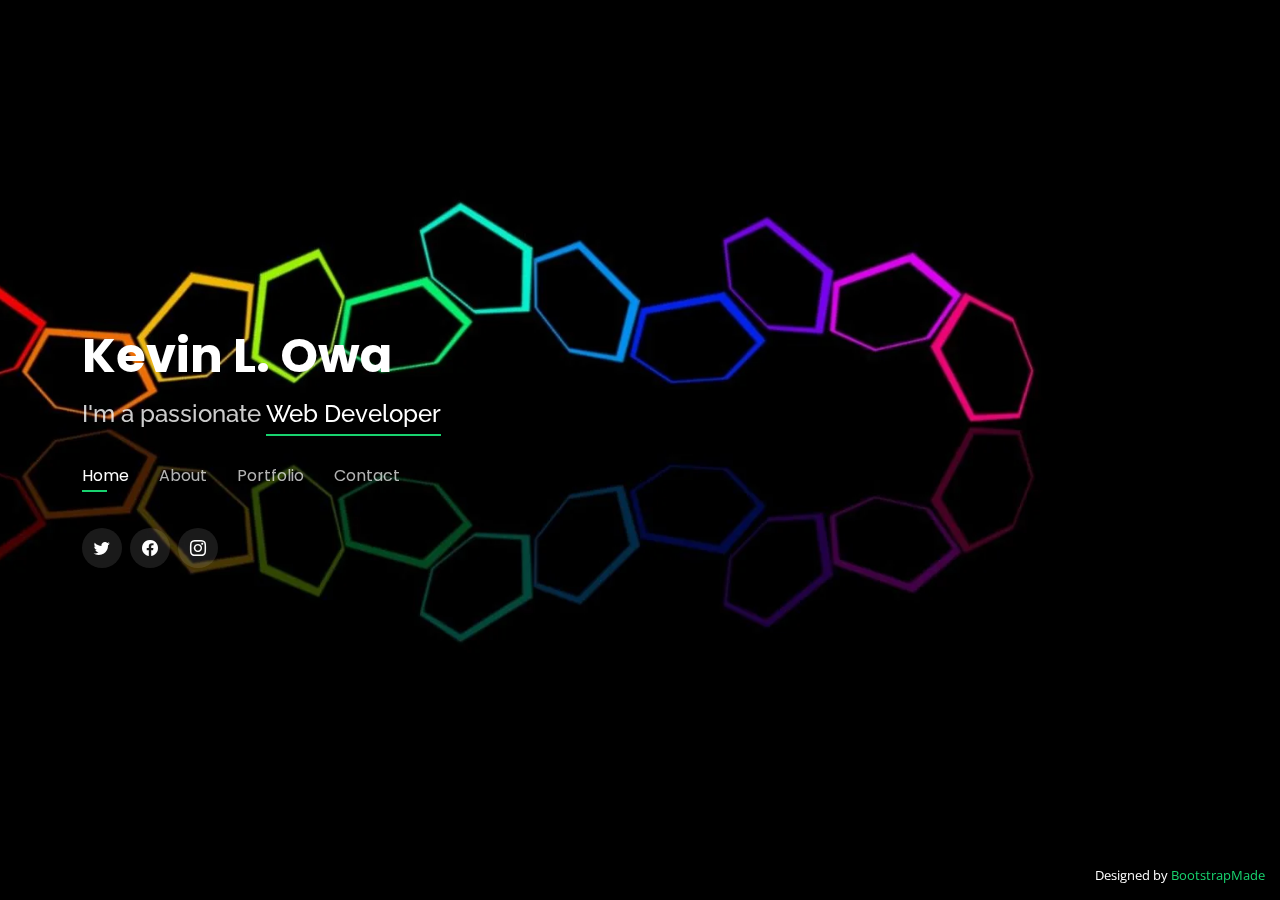
<file: index.html>
<!DOCTYPE html>
<html lang="en">

<head>
  <meta charset="utf-8">
  <meta content="width=device-width, initial-scale=1.0" name="viewport">

  <title>Personal Bootstrap Template</title>
  <meta content="" name="description">
  <meta content="" name="keywords">

  <!-- Favicons -->
  <link href="assets/img/favicon.png" rel="icon">
  <link href="assets/img/apple-touch-icon.png" rel="apple-touch-icon">

  <!-- Google Fonts -->
  <link href="https://fonts.googleapis.com/css?family=Open+Sans:300,300i,400,400i,600,600i,700,700i|Raleway:300,300i,400,400i,500,500i,600,600i,700,700i|Poppins:300,300i,400,400i,500,500i,600,600i,700,700i" rel="stylesheet">

  <!-- Vendor CSS Files -->
  <link href="assets/vendor/bootstrap/css/bootstrap.min.css" rel="stylesheet">
  <link href="assets/vendor/bootstrap-icons/bootstrap-icons.css" rel="stylesheet">
  <link href="assets/vendor/boxicons/css/boxicons.min.css" rel="stylesheet">
  <link href="assets/vendor/glightbox/css/glightbox.min.css" rel="stylesheet">
  <link href="assets/vendor/remixicon/remixicon.css" rel="stylesheet">
  <link href="assets/vendor/swiper/swiper-bundle.min.css" rel="stylesheet">

  <!-- Template Main CSS File -->
  <link href="assets/css/style.css" rel="stylesheet">

  <!-- =======================================================
  * Template Name: Personal - v4.9.1
  * Template URL: https://bootstrapmade.com/personal-free-resume-bootstrap-template/
  * Author: BootstrapMade.com
  * License: https://bootstrapmade.com/license/
  ======================================================== -->
</head>

<body>

  <!-- ======= Header ======= -->
  <header id="header">
    <div class="container">

      <h1><a href="index.html">Kevin L. Owa</a></h1>
      <!-- Uncomment below if you prefer to use an image logo -->
      <!-- <a href="index.html" class="mr-auto"><img src="assets/img/logo.png" alt="" class="img-fluid"></a> -->
      <h2>I'm a passionate <span>Web Developer</h2>

      <nav id="navbar" class="navbar">
        <ul>
          <li><a class="nav-link active" href="#header">Home</a></li>
          <li><a class="nav-link" href="#about">About</a></li>
         
          <li><a class="nav-link" href="#portfolio">Portfolio</a></li>
          <li><a class="nav-link" href="#contact">Contact</a></li>
        </ul>
        <i class="bi bi-list mobile-nav-toggle"></i>
      </nav><!-- .navbar -->

      <div class="social-links">
        <a href="#" class="twitter"><i class="bi bi-twitter"></i></a>
        <a href="#" class="facebook"><i class="bi bi-facebook"></i></a>
        <a href="#" class="instagram"><i class="bi bi-instagram"></i></a>
       
      </div>

    </div>
  </header><!-- End Header -->

  <!-- ======= About Section ======= -->
  <section id="about" class="about">

    <!-- ======= About Me ======= -->
    <div class="about-me container">

      <div class="section-title">
        <h2>About</h2>
        <p>Learn more about me</p>
      </div>

      <div class="row">
        <div class="col-lg-4" data-aos="fade-right">
          <img src="assets/img/me.jpeg" class="img-fluid" alt="">
        </div>
        <div class="col-lg-8 pt-4 pt-lg-0 content" data-aos="fade-left">
          <h3>UI/UX &amp; Web Developer</h3>
          <p class="fst-italic">
           Develop amazing web and app experiences with tips and advice from the experts at Web.Dev. Want to build your website or app using the most up-to-date web development.
          </p>
          <div class="row">
            <div class="col-lg-6">
              <ul>
                <li><i class="bi bi-chevron-right"></i> <strong>Birthday:</strong> <span>03 March 2003</span></li>
                
                <li><i class="bi bi-chevron-right"></i> <strong>Phone:</strong> <span>0936 8128 453</span></li>
                <li><i class="bi bi-chevron-right"></i> <strong>City:</strong> <span>Dapitan City</span></li>
              </ul>
            </div>
            <div class="col-lg-6">
              <ul>
                <li><i class="bi bi-chevron-right"></i> <strong>Age:</strong> <span>19</span></li>
                <li><i class="bi bi-chevron-right"></i> <strong>Degree:</strong> <span>Undergraduate</span></li>
                <li><i class="bi bi-chevron-right"></i> <strong>PhEmailone:</strong> <span>kevinjoe123@gmail.com</span></li>
                
              </ul>
            </div>
          </div>
          <p>
            Computer Engineering involves the design and development of systems based on computers and complex digital logic devices.
          </p>
        </div>
      </div>

    </div><!-- End About Me -->

    

    <!-- ======= Skills  ======= -->
    <div class="skills container">

      <div class="section-title">
        <h2>Skills</h2>
      </div>

      <div class="row skills-content">

        <div class="col-lg-6">

          <div class="progress">
            <span class="skill">MATH   <i class="val">100%</i></span>
            <div class="progress-bar-wrap">
              <div class="progress-bar" role="progressbar" aria-valuenow="100" aria-valuemin="0" aria-valuemax="100"></div>
            </div>
          </div>

          <div class="progress">
            <span class="skill">NETWORKING <i class="val">90%</i></span>
            <div class="progress-bar-wrap">
              <div class="progress-bar" role="progressbar" aria-valuenow="90" aria-valuemin="0" aria-valuemax="100"></div>
            </div>
          </div>

          <div class="progress">
            <span class="skill">PROGRAMMING <i class="val">75%</i></span>
            <div class="progress-bar-wrap">
              <div class="progress-bar" role="progressbar" aria-valuenow="75" aria-valuemin="0" aria-valuemax="100"></div>
            </div>
          </div>

        </div>

        <div class="col-lg-6">

          <div class="progress">
            <span class="skill">SKETCHUP <i class="val">80%</i></span>
            <div class="progress-bar-wrap">
              <div class="progress-bar" role="progressbar" aria-valuenow="80" aria-valuemin="0" aria-valuemax="100"></div>
            </div>
          </div>

          <div class="progress">
            <span class="skill">MYSQL <i class="val">90%</i></span>
            <div class="progress-bar-wrap">
              <div class="progress-bar" role="progressbar" aria-valuenow="90" aria-valuemin="0" aria-valuemax="100"></div>
            </div>
          </div>

          <div class="progress">
            <span class="skill">AUTOCAD <i class="val">55%</i></span>
            <div class="progress-bar-wrap">
              <div class="progress-bar" role="progressbar" aria-valuenow="55" aria-valuemin="0" aria-valuemax="100"></div>
            </div>
          </div>

        </div>

      </div>

    </div><!-- End Skills -->

    

    

         

          

          

          
        </div>
        <div class="swiper-pagination"></div>
      </div>

      <div class="owl-carousel testimonials-carousel">

      </div>

    </div><!-- End Testimonials  -->

  </section><!-- End About Section -->

  <!-- ======= Resume Section ======= -->
  <section id="resume" class="resume">
    <div class="container">

      <div class="section-title">
        <h2>Resume</h2>
        <p>Check My Resume</p>
      </div>

      <div class="row">
        <div class="col-lg-6">
          <h3 class="resume-title">Sumary</h3>
          <div class="resume-item pb-0">
            <h4>Alice Barkley</h4>
            <p><em>Innovative and deadline-driven Graphic Designer with 3+ years of experience designing and developing user-centered digital/print marketing material from initial concept to final, polished deliverable.</em></p>
            <p>
            <ul>
              <li>Portland par 127,Orlando, FL</li>
              <li>(123) 456-7891</li>
              <li>alice.barkley@example.com</li>
            </ul>
            </p>
          </div>

          <h3 class="resume-title">Education</h3>
          <div class="resume-item">
            <h4>Master of Fine Arts &amp; Graphic Design</h4>
            <h5>2015 - 2016</h5>
            <p><em>Rochester Institute of Technology, Rochester, NY</em></p>
            <p>Qui deserunt veniam. Et sed aliquam labore tempore sed quisquam iusto autem sit. Ea vero voluptatum qui ut dignissimos deleniti nerada porti sand markend</p>
          </div>
          <div class="resume-item">
            <h4>Bachelor of Fine Arts &amp; Graphic Design</h4>
            <h5>2010 - 2014</h5>
            <p><em>Rochester Institute of Technology, Rochester, NY</em></p>
            <p>Quia nobis sequi est occaecati aut. Repudiandae et iusto quae reiciendis et quis Eius vel ratione eius unde vitae rerum voluptates asperiores voluptatem Earum molestiae consequatur neque etlon sader mart dila</p>
          </div>
        </div>
        <div class="col-lg-6">
          <h3 class="resume-title">Professional Experience</h3>
          <div class="resume-item">
            <h4>Senior graphic design specialist</h4>
            <h5>2019 - Present</h5>
            <p><em>Experion, New York, NY </em></p>
            <p>
            <ul>
              <li>Lead in the design, development, and implementation of the graphic, layout, and production communication materials</li>
              <li>Delegate tasks to the 7 members of the design team and provide counsel on all aspects of the project. </li>
              <li>Supervise the assessment of all graphic materials in order to ensure quality and accuracy of the design</li>
              <li>Oversee the efficient use of production project budgets ranging from $2,000 - $25,000</li>
            </ul>
            </p>
          </div>
          <div class="resume-item">
            <h4>Graphic design specialist</h4>
            <h5>2017 - 2018</h5>
            <p><em>Stepping Stone Advertising, New York, NY</em></p>
            <p>
            <ul>
              <li>Developed numerous marketing programs (logos, brochures,infographics, presentations, and advertisements).</li>
              <li>Managed up to 5 projects or tasks at a given time while under pressure</li>
              <li>Recommended and consulted with clients on the most appropriate graphic design</li>
              <li>Created 4+ design presentations and proposals a month for clients and account managers</li>
            </ul>
            </p>
          </div>
        </div>
      </div>

    </div>
  </section><!-- End Resume Section -->

  <!-- ======= Services Section ======= -->
  <section id="services" class="services">
    <div class="container">

      <div class="section-title">
        <h2>Services</h2>
        <p>My Services</p>
      </div>

      <div class="row">
        <div class="col-lg-4 col-md-6 d-flex align-items-stretch">
          <div class="icon-box">
            <div class="icon"><i class="bx bxl-dribbble"></i></div>
            <h4><a href="">Lorem Ipsum</a></h4>
            <p>Voluptatum deleniti atque corrupti quos dolores et quas molestias excepturi</p>
          </div>
        </div>

        <div class="col-lg-4 col-md-6 d-flex align-items-stretch mt-4 mt-md-0">
          <div class="icon-box">
            <div class="icon"><i class="bx bx-file"></i></div>
            <h4><a href="">Sed ut perspiciatis</a></h4>
            <p>Duis aute irure dolor in reprehenderit in voluptate velit esse cillum dolore</p>
          </div>
        </div>

        <div class="col-lg-4 col-md-6 d-flex align-items-stretch mt-4 mt-lg-0">
          <div class="icon-box">
            <div class="icon"><i class="bx bx-tachometer"></i></div>
            <h4><a href="">Magni Dolores</a></h4>
            <p>Excepteur sint occaecat cupidatat non proident, sunt in culpa qui officia</p>
          </div>
        </div>

        <div class="col-lg-4 col-md-6 d-flex align-items-stretch mt-4">
          <div class="icon-box">
            <div class="icon"><i class="bx bx-world"></i></div>
            <h4><a href="">Nemo Enim</a></h4>
            <p>At vero eos et accusamus et iusto odio dignissimos ducimus qui blanditiis</p>
          </div>
        </div>

        <div class="col-lg-4 col-md-6 d-flex align-items-stretch mt-4">
          <div class="icon-box">
            <div class="icon"><i class="bx bx-slideshow"></i></div>
            <h4><a href="">Dele cardo</a></h4>
            <p>Quis consequatur saepe eligendi voluptatem consequatur dolor consequuntur</p>
          </div>
        </div>

        <div class="col-lg-4 col-md-6 d-flex align-items-stretch mt-4">
          <div class="icon-box">
            <div class="icon"><i class="bx bx-arch"></i></div>
            <h4><a href="">Divera don</a></h4>
            <p>Modi nostrum vel laborum. Porro fugit error sit minus sapiente sit aspernatur</p>
          </div>
        </div>

      </div>

    </div>
  </section><!-- End Services Section -->

  <!-- ======= Portfolio Section ======= -->
  <section id="portfolio" class="portfolio">
    <div class="container">

      <div class="section-title">
        <h2>Portfolio</h2>
        <p>My Reaction</p>
      </div>

      <div class="row">
        <div class="col-lg-12 d-flex justify-content-center">
          <ul id="portfolio-flters">
            <li data-filter="*" class="filter-active">ALL</li>
            
          </ul>
        </div>
      </div>

      <div class="row portfolio-container">

        <div class="col-lg-4 col-md-6 portfolio-item filter-app">
          <div class="portfolio-wrap">
            <img src="assets/img/portfolio/portfolio-1.jpg" class="img-fluid" alt="">
            <div class="portfolio-info">
              <h4>How far is to far? The Age of AI</h4>
              <p></p>
              <div class="portfolio-links">
                <a href="assets/img/portfolio/portfolio-1.jpg" data-gallery="portfolioGallery" class="portfolio-lightbox" title="App 1"><i class="bx bx-plus"></i></a>
                <a href="howFar.html" data-gallery="portfolioDetailsGallery" data-glightbox="type: external" class="portfolio-details-lightbox" title="Portfolio Details"><i class="bx bx-link"></i></a>
              </div>
            </div>
          </div>
        </div>

        <div class="col-lg-4 col-md-6 portfolio-item filter-web">
          <div class="portfolio-wrap">
            <img src="assets/img/portfolio/portfolio-2.jpg" class="img-fluid" alt="">
            <div class="portfolio-info">
              <h4>Healed through AI: The Age of AI</h4>
              <p></p>
              <div class="portfolio-links">
                <a href="assets/img/portfolio/portfolio-2.jpg" data-gallery="portfolioGallery" class="portfolio-lightbox" title="Web 3"><i class="bx bx-plus"></i></a>
                <a href="healed.html" data-gallery="portfolioDetailsGallery" data-glightbox="type: external" class="portfolio-details-lightbox" title="Portfolio Details"><i class="bx bx-link"></i></a>
              </div>
            </div>
          </div>
        </div>

        <div class="col-lg-4 col-md-6 portfolio-item filter-app">
          <div class="portfolio-wrap">
            <img src="assets/img/portfolio/portfolio-3.jpg" class="img-fluid" alt="">
            <div class="portfolio-info">
              <h4>Using AI to build a better human: The Age of AI</h4>
              <p></p>
              <div class="portfolio-links">
                <a href="assets/img/portfolio/portfolio-3.jpg" data-gallery="portfolioGallery" class="portfolio-lightbox" title="App 2"><i class="bx bx-plus"></i></a>
                <a href="better human.html" data-gallery="portfolioDetailsGallery" data-glightbox="type: external" class="portfolio-details-lightbox" title="Portfolio Details"><i class="bx bx-link"></i></a>
              </div>
            </div>
          </div>
        </div>

        <div class="col-lg-4 col-md-6 portfolio-item filter-card">
          <div class="portfolio-wrap">
            <img src="assets/img/portfolio/portfolio-4.jpg" class="img-fluid" alt="">
            <div class="portfolio-info">
              <h4>Lover, art and stories: decoded: The Age of AI</h4>
              <p></p>
              <div class="portfolio-links">
                <a href="assets/img/portfolio/portfolio-4.jpg" data-gallery="portfolioGallery" class="portfolio-lightbox" title="Card 2"><i class="bx bx-plus"></i></a>
                <a href="decoded.html" data-gallery="portfolioDetailsGallery" data-glightbox="type: external" class="portfolio-details-lightbox" title="Portfolio Details"><i class="bx bx-link"></i></a>
              </div>
            </div>
          </div>
        </div>

        <div class="col-lg-4 col-md-6 portfolio-item filter-web">
          <div class="portfolio-wrap">
            <img src="assets/img/portfolio/portfolio-5.jpg" class="img-fluid" alt="">
            <div class="portfolio-info">
              <h4>The space architect of Mars: The Age of AI</h4>
              <p></p>
              <div class="portfolio-links">
                <a href="assets/img/portfolio/portfolio-5.jpg" data-gallery="portfolioGallery" class="portfolio-lightbox" title="Web 2"><i class="bx bx-plus"></i></a>
                <a href="space.html" data-gallery="portfolioDetailsGallery" data-glightbox="type: external" class="portfolio-details-lightbox" title="Portfolio Details"><i class="bx bx-link"></i></a>
              </div>
            </div>
          </div>
        </div>

        <div class="col-lg-4 col-md-6 portfolio-item filter-app">
          <div class="portfolio-wrap">
            <img src="assets/img/portfolio/portfolio-6.jpg" class="img-fluid" alt="">
            <div class="portfolio-info">
              <h4>Will Robot take my Job: The Age of AI</h4>
              <p></p>
              <div class="portfolio-links">
                <a href="assets/img/portfolio/portfolio-6.jpg" data-gallery="portfolioGallery" class="portfolio-lightbox" title="App 3"><i class="bx bx-plus"></i></a>
                <a href="robot.html" data-gallery="portfolioDetailsGallery" data-glightbox="type: external" class="portfolio-details-lightbox" title="Portfolio Details"><i class="bx bx-link"></i></a>
              </div>
            </div>
          </div>
        </div>

        <div class="col-lg-4 col-md-6 portfolio-item filter-card">
          <div class="portfolio-wrap">
            <img src="assets/img/portfolio/portfolio-7.jpg" class="img-fluid" alt="">
            <div class="portfolio-info">
              <h4>Saving the world one algorithm at a time: The Age of AI</h4>
              <p></p>
              <div class="portfolio-links">
                <a href="assets/img/portfolio/portfolio-7.jpg" data-gallery="portfolioGallery" class="portfolio-lightbox" title="Card 1"><i class="bx bx-plus"></i></a>
                <a href="time.html" data-gallery="portfolioDetailsGallery" data-glightbox="type: external" class="portfolio-details-lightbox" title="Portfolio Details"><i class="bx bx-link"></i></a>
              </div>
            </div>
          </div>
        </div>

        <div class="col-lg-4 col-md-6 portfolio-item filter-card">
          <div class="portfolio-wrap">
            <img src="assets/img/portfolio/portfolio-8.jpg" class="img-fluid" alt="">
            <div class="portfolio-info">
              <h4>How AI is searching for Aliens: The Age of AI</h4>
              <p></p>
              <div class="portfolio-links">
                <a href="assets/img/portfolio/portfolio-8.jpg" data-gallery="portfolioGallery" class="portfolio-lightbox" title="Card 3"><i class="bx bx-plus"></i></a>
                <a href="aliens.html" data-gallery="portfolioDetailsGallery" data-glightbox="type: external" class="portfolio-details-lightbox" title="Portfolio Details"><i class="bx bx-link"></i></a>
              </div>
            </div>
          </div>
        </div>

        

      </div>

    </div>
  </section><!-- End Portfolio Section -->

  <!-- ======= Contact Section ======= -->
  <section id="contact" class="contact">
    <div class="container">

      <div class="section-title">
        <h2>Contact</h2>
        <p>Contact Me</p>
      </div>

      <div class="row mt-2">

        <div class="col-md-6 d-flex align-items-stretch">
          <div class="info-box">
            <i class="bx bx-map"></i>
            <h3>My Address</h3>
            <p>Lawaan, Dapitan City</p>
          </div>
        </div>

        <div class="col-md-6 mt-4 mt-md-0 d-flex align-items-stretch">
          <div class="info-box">
            <i class="bx bx-share-alt"></i>
            <h3>Social Profiles</h3>
            <div class="social-links">
              <a href="#" class="twitter"><i class="bi bi-twitter"></i></a>
              <a href="#" class="facebook"><i class="bi bi-facebook"></i></a>
              <a href="#" class="instagram"><i class="bi bi-instagram"></i></a>
              
            </div>
          </div>
        </div>

        <div class="col-md-6 mt-4 d-flex align-items-stretch">
          <div class="info-box">
            <i class="bx bx-envelope"></i>
            <h3>Email Me</h3>
            <p>kevinjoe123@gmail.com</p>
          </div>
        </div>
        <div class="col-md-6 mt-4 d-flex align-items-stretch">
          <div class="info-box">
            <i class="bx bx-phone-call"></i>
            <h3>Call Me</h3>
            <p>09128128453</p>
          </div>
        </div>
      </div>

      <form action="forms/contact.php" method="post" role="form" class="php-email-form mt-4">
        <div class="row">
          <div class="col-md-6 form-group">
            <input type="text" name="name" class="form-control" id="name" placeholder="Your Name" required>
          </div>
          <div class="col-md-6 form-group mt-3 mt-md-0">
            <input type="email" class="form-control" name="email" id="email" placeholder="Your Email" required>
          </div>
        </div>
        <div class="form-group mt-3">
          <input type="text" class="form-control" name="subject" id="subject" placeholder="Subject" required>
        </div>
        <div class="form-group mt-3">
          <textarea class="form-control" name="message" rows="5" placeholder="Message" required></textarea>
        </div>
        <div class="my-3">
          <div class="loading">Loading</div>
          <div class="error-message"></div>
          <div class="sent-message">Your message has been sent. Thank you!</div>
        </div>
        <div class="text-center"><button type="submit">Send Message</button></div>
      </form>

    </div>
  </section><!-- End Contact Section -->

  <div class="credits">
    <!-- All the links in the footer should remain intact. -->
    <!-- You can delete the links only if you purchased the pro version. -->
    <!-- Licensing information: https://bootstrapmade.com/license/ -->
    <!-- Purchase the pro version with working PHP/AJAX contact form: https://bootstrapmade.com/personal-free-resume-bootstrap-template/ -->
    Designed by <a href="https://bootstrapmade.com/">BootstrapMade</a>
  </div>

  <!-- Vendor JS Files -->
  <script src="assets/vendor/purecounter/purecounter_vanilla.js"></script>
  <script src="assets/vendor/bootstrap/js/bootstrap.bundle.min.js"></script>
  <script src="assets/vendor/glightbox/js/glightbox.min.js"></script>
  <script src="assets/vendor/isotope-layout/isotope.pkgd.min.js"></script>
  <script src="assets/vendor/swiper/swiper-bundle.min.js"></script>
  <script src="assets/vendor/waypoints/noframework.waypoints.js"></script>
  <script src="assets/vendor/php-email-form/validate.js"></script>

  <!-- Template Main JS File -->
  <script src="assets/js/main.js"></script>

</body>

</html>
</file>
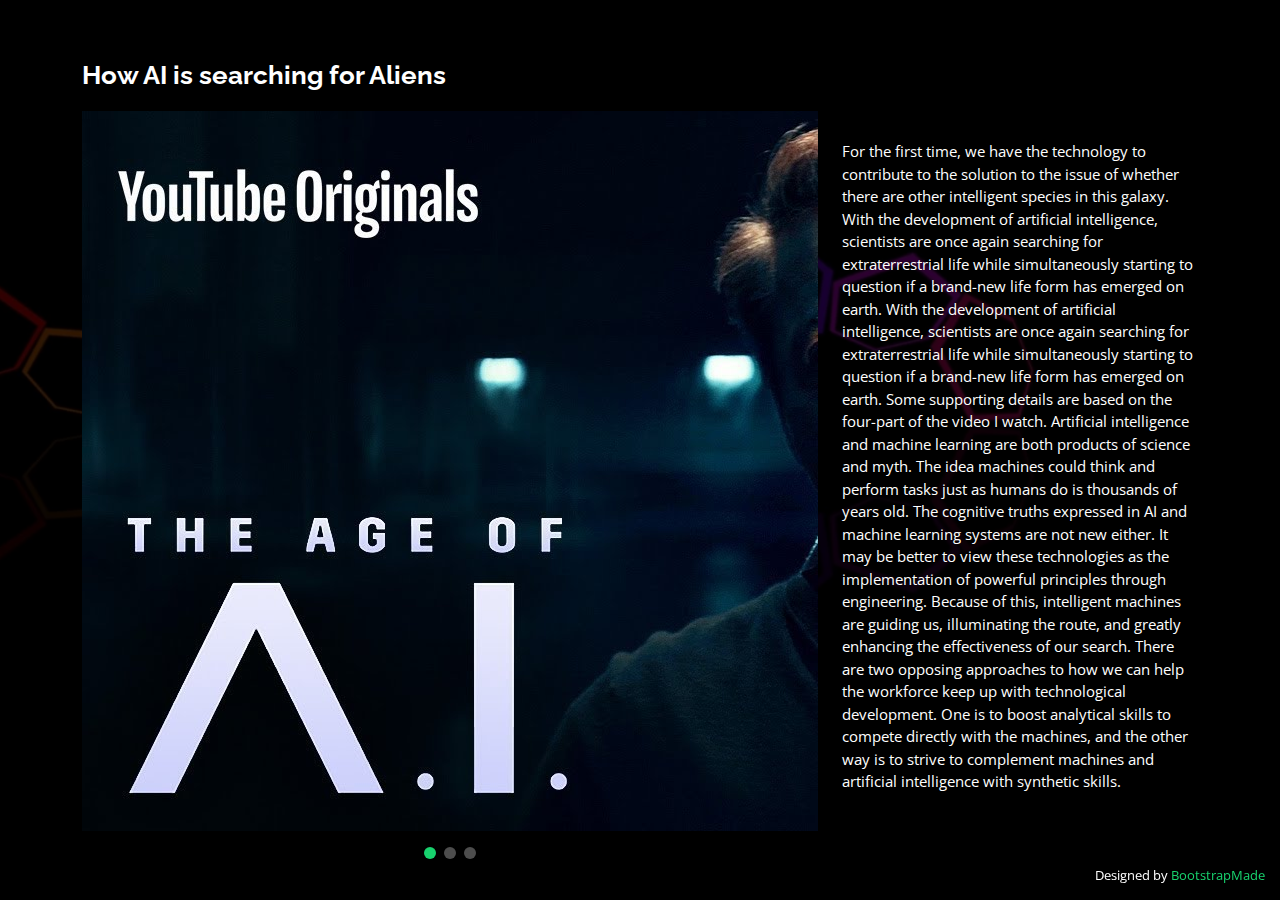
<file: aliens.html>
<!DOCTYPE html>
<html lang="en">

<head>
  <meta charset="utf-8">
  <meta content="width=device-width, initial-scale=1.0" name="viewport">

  <title>How AI is searching for Aliens</title>
  <meta content="" name="description">
  <meta content="" name="keywords">

  <!-- Favicons -->
  <link href="assets/img/favicon.png" rel="icon">
  <link href="assets/img/apple-touch-icon.png" rel="apple-touch-icon">

  <!-- Google Fonts -->
  <link href="https://fonts.googleapis.com/css?family=Open+Sans:300,300i,400,400i,600,600i,700,700i|Raleway:300,300i,400,400i,500,500i,600,600i,700,700i|Poppins:300,300i,400,400i,500,500i,600,600i,700,700i" rel="stylesheet">

  <!-- Vendor CSS Files -->
  <link href="assets/vendor/bootstrap/css/bootstrap.min.css" rel="stylesheet">
  <link href="assets/vendor/bootstrap-icons/bootstrap-icons.css" rel="stylesheet">
  <link href="assets/vendor/boxicons/css/boxicons.min.css" rel="stylesheet">
  <link href="assets/vendor/glightbox/css/glightbox.min.css" rel="stylesheet">
  <link href="assets/vendor/remixicon/remixicon.css" rel="stylesheet">
  <link href="assets/vendor/swiper/swiper-bundle.min.css" rel="stylesheet">

  <!-- Template Main CSS File -->
  <link href="assets/css/style.css" rel="stylesheet">

  <!-- =======================================================
  * Template Name: Personal - v4.9.1
  * Template URL: https://bootstrapmade.com/personal-free-resume-bootstrap-template/
  * Author: BootstrapMade.com
  * License: https://bootstrapmade.com/license/
  ======================================================== -->
</head>

<body>

  <main id="main">

    <!-- ======= Portfolio Details ======= -->
    <div id="portfolio-details" class="portfolio-details">
      <div class="container">

        <div class="row">

          <div class="col-lg-8">
            <h2 class="portfolio-title">How AI is searching for Aliens</h2>

            <div class="portfolio-details-slider swiper">
              <div class="swiper-wrapper align-items-center">

                <div class="swiper-slide">
                  <img src="assets/img/portfolio/portfolio-details-1.jpg" alt="">
                </div>

                <div class="swiper-slide">
                  <img src="assets/img/portfolio/portfolio-details-2.jpg" alt="">
                </div>

                <div class="swiper-slide">
                  <img src="assets/img/portfolio/portfolio-details-3.jpg" alt="">
                </div>

              </div>
              <div class="swiper-pagination"></div>
            </div>

          </div>

          <div class="col-lg-4 portfolio-info">
            <h3></h3>
            <ul>
              <li><strong></strong></li>
              <li><strong></strong></li>
              <li><strong></strong></li>
              <li><strong></strong> <a href="#"></a></li>
            </ul>

            <p>
              For the first time, we have the technology to contribute to the solution to the issue of whether
there are other intelligent species in this galaxy. With the development of artificial intelligence, scientists
are once again searching for extraterrestrial life while simultaneously starting to question if a brand-new
life form has emerged on earth. With the development of artificial intelligence, scientists are once again
searching for extraterrestrial life while simultaneously starting to question if a brand-new life form has
emerged on earth.
Some supporting details are based on the four-part of the video I watch. Artificial intelligence
and machine learning are both products of science and myth. The idea machines could think and perform
tasks just as humans do is thousands of years old. The cognitive truths expressed in AI and machine
learning systems are not new either.
It may be better to view these technologies as the implementation of powerful principles through
engineering. Because of this, intelligent machines are guiding us, illuminating the route, and greatly
enhancing the effectiveness of our search. There are two opposing approaches to how we can help the
workforce keep up with technological development. One is to boost analytical skills to compete directly
with the machines, and the other way is to strive to complement machines and artificial intelligence with
synthetic skills.
            </p>
          </div>

        </div>

      </div>
    </div><!-- End Portfolio Details -->

  </main><!-- End #main -->

  <div class="credits">
    <!-- All the links in the footer should remain intact. -->
    <!-- You can delete the links only if you purchased the pro version. -->
    <!-- Licensing information: https://bootstrapmade.com/license/ -->
    <!-- Purchase the pro version with working PHP/AJAX contact form: https://bootstrapmade.com/personal-free-resume-bootstrap-template/ -->
    Designed by <a href="https://bootstrapmade.com/">BootstrapMade</a>
  </div>

  <!-- Vendor JS Files -->
  <script src="assets/vendor/purecounter/purecounter_vanilla.js"></script>
  <script src="assets/vendor/bootstrap/js/bootstrap.bundle.min.js"></script>
  <script src="assets/vendor/glightbox/js/glightbox.min.js"></script>
  <script src="assets/vendor/isotope-layout/isotope.pkgd.min.js"></script>
  <script src="assets/vendor/swiper/swiper-bundle.min.js"></script>
  <script src="assets/vendor/waypoints/noframework.waypoints.js"></script>
  <script src="assets/vendor/php-email-form/validate.js"></script>

  <!-- Template Main JS File -->
  <script src="assets/js/main.js"></script>

</body>

</html>
</file>
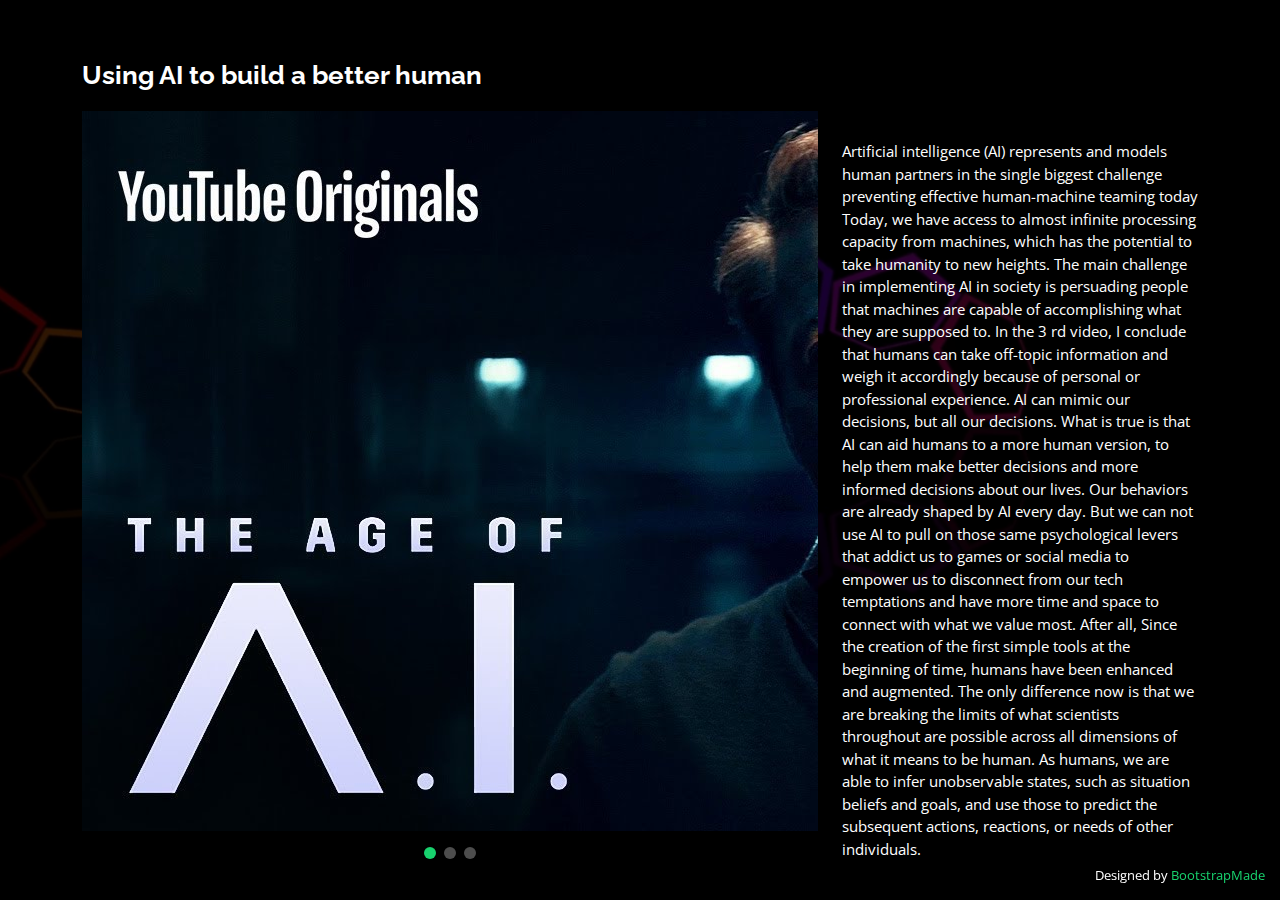
<file: better human.html>
<!DOCTYPE html>
<html lang="en">

<head>
  <meta charset="utf-8">
  <meta content="width=device-width, initial-scale=1.0" name="viewport">

  <title>Using AI to build a better human</title>
  <meta content="" name="description">
  <meta content="" name="keywords">

  <!-- Favicons -->
  <link href="assets/img/favicon.png" rel="icon">
  <link href="assets/img/apple-touch-icon.png" rel="apple-touch-icon">

  <!-- Google Fonts -->
  <link href="https://fonts.googleapis.com/css?family=Open+Sans:300,300i,400,400i,600,600i,700,700i|Raleway:300,300i,400,400i,500,500i,600,600i,700,700i|Poppins:300,300i,400,400i,500,500i,600,600i,700,700i" rel="stylesheet">

  <!-- Vendor CSS Files -->
  <link href="assets/vendor/bootstrap/css/bootstrap.min.css" rel="stylesheet">
  <link href="assets/vendor/bootstrap-icons/bootstrap-icons.css" rel="stylesheet">
  <link href="assets/vendor/boxicons/css/boxicons.min.css" rel="stylesheet">
  <link href="assets/vendor/glightbox/css/glightbox.min.css" rel="stylesheet">
  <link href="assets/vendor/remixicon/remixicon.css" rel="stylesheet">
  <link href="assets/vendor/swiper/swiper-bundle.min.css" rel="stylesheet">

  <!-- Template Main CSS File -->
  <link href="assets/css/style.css" rel="stylesheet">

  <!-- =======================================================
  * Template Name: Personal - v4.9.1
  * Template URL: https://bootstrapmade.com/personal-free-resume-bootstrap-template/
  * Author: BootstrapMade.com
  * License: https://bootstrapmade.com/license/
  ======================================================== -->
</head>

<body>

  <main id="main">

    <!-- ======= Portfolio Details ======= -->
    <div id="portfolio-details" class="portfolio-details">
      <div class="container">

        <div class="row">

          <div class="col-lg-8">
            <h2 class="portfolio-title">Using AI to build a better human</h2>

            <div class="portfolio-details-slider swiper">
              <div class="swiper-wrapper align-items-center">

                <div class="swiper-slide">
                  <img src="assets/img/portfolio/portfolio-details-1.jpg" alt="">
                </div>

                <div class="swiper-slide">
                  <img src="assets/img/portfolio/portfolio-details-2.jpg" alt="">
                </div>

                <div class="swiper-slide">
                  <img src="assets/img/portfolio/portfolio-details-3.jpg" alt="">
                </div>

              </div>
              <div class="swiper-pagination"></div>
            </div>

          </div>

          <div class="col-lg-4 portfolio-info">
            <h3></h3>
            <ul>
              <li><strong></strong></li>
              <li><strong></strong></li>
              <li><strong></strong></li>
              <li><strong></strong> <a href="#"></a></li>
            </ul>

            <p>
              Artificial intelligence (AI) represents and models human partners in the single biggest challenge
preventing effective human-machine teaming today
Today, we have access to almost infinite processing capacity from machines, which has the
potential to take humanity to new heights. The main challenge in implementing AI in society is
persuading people that machines are capable of accomplishing what they are supposed to.
In the 3 rd video, I conclude that humans can take off-topic information and weigh it accordingly
because of personal or professional experience. AI can mimic our decisions, but all our decisions. What is
true is that AI can aid humans to a more human version, to help them make better decisions and more
informed decisions about our lives. Our behaviors are already shaped by AI every day. But we can not use
AI to pull on those same psychological levers that addict us to games or social media to empower us to
disconnect from our tech temptations and have more time and space to connect with what we value most.
After all, Since the creation of the first simple tools at the beginning of time, humans have been
enhanced and augmented. The only difference now is that we are breaking the limits of what scientists
throughout are possible across all dimensions of what it means to be human.
As humans, we are able to infer unobservable states, such as situation beliefs and goals, and use
those to predict the subsequent actions, reactions, or needs of other individuals.
            </p>
          </div>

        </div>

      </div>
    </div><!-- End Portfolio Details -->

  </main><!-- End #main -->

  <div class="credits">
    <!-- All the links in the footer should remain intact. -->
    <!-- You can delete the links only if you purchased the pro version. -->
    <!-- Licensing information: https://bootstrapmade.com/license/ -->
    <!-- Purchase the pro version with working PHP/AJAX contact form: https://bootstrapmade.com/personal-free-resume-bootstrap-template/ -->
    Designed by <a href="https://bootstrapmade.com/">BootstrapMade</a>
  </div>

  <!-- Vendor JS Files -->
  <script src="assets/vendor/purecounter/purecounter_vanilla.js"></script>
  <script src="assets/vendor/bootstrap/js/bootstrap.bundle.min.js"></script>
  <script src="assets/vendor/glightbox/js/glightbox.min.js"></script>
  <script src="assets/vendor/isotope-layout/isotope.pkgd.min.js"></script>
  <script src="assets/vendor/swiper/swiper-bundle.min.js"></script>
  <script src="assets/vendor/waypoints/noframework.waypoints.js"></script>
  <script src="assets/vendor/php-email-form/validate.js"></script>

  <!-- Template Main JS File -->
  <script src="assets/js/main.js"></script>

</body>

</html>
</file>
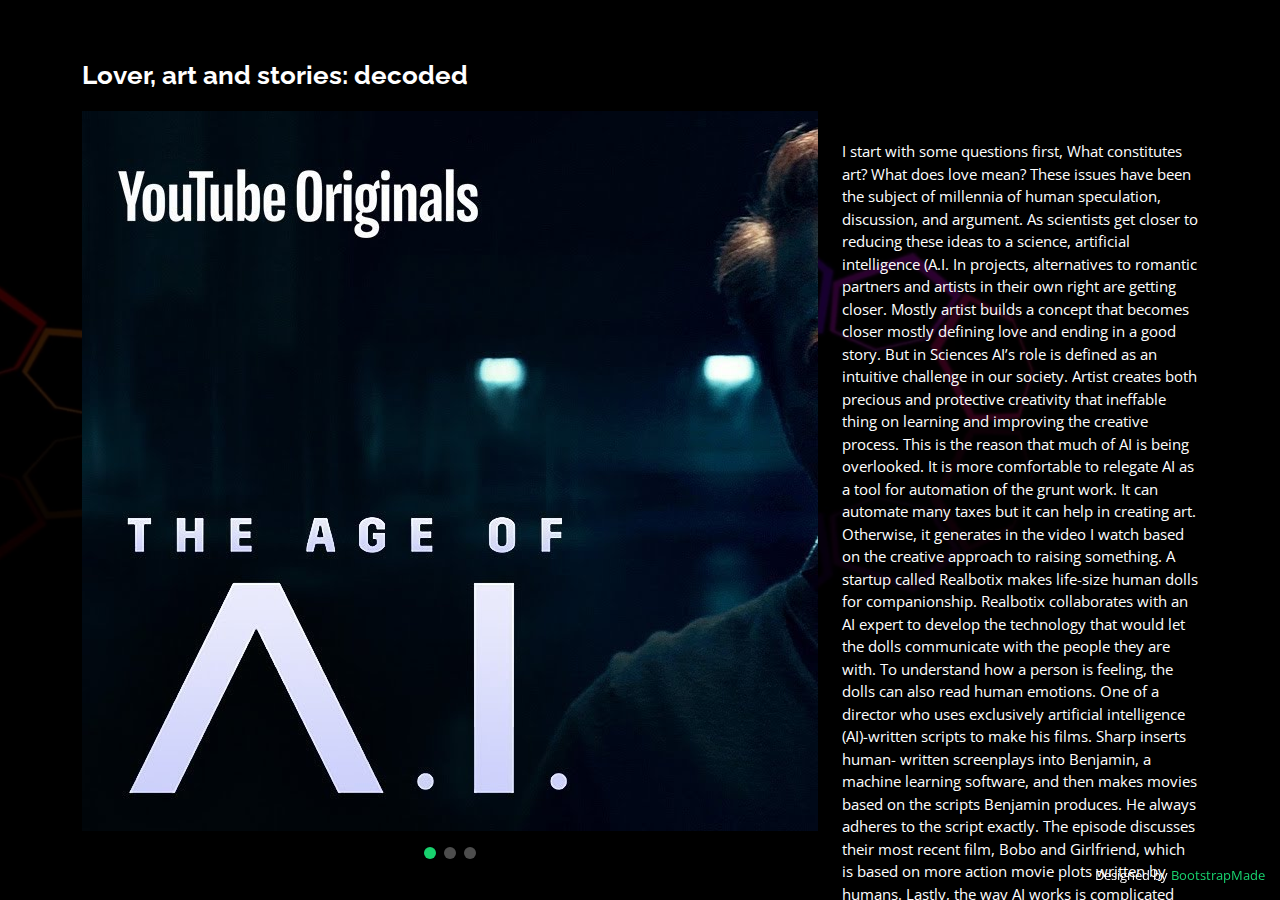
<file: decoded.html>
<!DOCTYPE html>
<html lang="en">

<head>
  <meta charset="utf-8">
  <meta content="width=device-width, initial-scale=1.0" name="viewport">

  <title>Lover, art and stories: decoded</title>
  <meta content="" name="description">
  <meta content="" name="keywords">

  <!-- Favicons -->
  <link href="assets/img/favicon.png" rel="icon">
  <link href="assets/img/apple-touch-icon.png" rel="apple-touch-icon">

  <!-- Google Fonts -->
  <link href="https://fonts.googleapis.com/css?family=Open+Sans:300,300i,400,400i,600,600i,700,700i|Raleway:300,300i,400,400i,500,500i,600,600i,700,700i|Poppins:300,300i,400,400i,500,500i,600,600i,700,700i" rel="stylesheet">

  <!-- Vendor CSS Files -->
  <link href="assets/vendor/bootstrap/css/bootstrap.min.css" rel="stylesheet">
  <link href="assets/vendor/bootstrap-icons/bootstrap-icons.css" rel="stylesheet">
  <link href="assets/vendor/boxicons/css/boxicons.min.css" rel="stylesheet">
  <link href="assets/vendor/glightbox/css/glightbox.min.css" rel="stylesheet">
  <link href="assets/vendor/remixicon/remixicon.css" rel="stylesheet">
  <link href="assets/vendor/swiper/swiper-bundle.min.css" rel="stylesheet">

  <!-- Template Main CSS File -->
  <link href="assets/css/style.css" rel="stylesheet">

  <!-- =======================================================
  * Template Name: Personal - v4.9.1
  * Template URL: https://bootstrapmade.com/personal-free-resume-bootstrap-template/
  * Author: BootstrapMade.com
  * License: https://bootstrapmade.com/license/
  ======================================================== -->
</head>

<body>

  <main id="main">

    <!-- ======= Portfolio Details ======= -->
    <div id="portfolio-details" class="portfolio-details">
      <div class="container">

        <div class="row">

          <div class="col-lg-8">
            <h2 class="portfolio-title">Lover, art and stories: decoded</h2>

            <div class="portfolio-details-slider swiper">
              <div class="swiper-wrapper align-items-center">

                <div class="swiper-slide">
                  <img src="assets/img/portfolio/portfolio-details-1.jpg" alt="">
                </div>

                <div class="swiper-slide">
                  <img src="assets/img/portfolio/portfolio-details-2.jpg" alt="">
                </div>

                <div class="swiper-slide">
                  <img src="assets/img/portfolio/portfolio-details-3.jpg" alt="">
                </div>

              </div>
              <div class="swiper-pagination"></div>
            </div>

          </div>

          <div class="col-lg-4 portfolio-info">
            <h3></h3>
            <ul>
              <li><strong></strong></li>
              <li><strong></strong></li>
              <li><strong></strong></li>
              <li><strong></strong> <a href="#"></a></li>
            </ul>

            <p>
              I start with some questions first, What constitutes art? What does love mean? These issues have
been the subject of millennia of human speculation, discussion, and argument. As scientists get closer to
reducing these ideas to a science, artificial intelligence (A.I. In projects, alternatives to romantic partners
and artists in their own right are getting closer.
Mostly artist builds a concept that becomes closer mostly defining love and ending in a good
story. But in Sciences AI’s role is defined as an intuitive challenge in our society.
Artist creates both precious and protective creativity that ineffable thing on learning and
improving the creative process. This is the reason that much of AI is being overlooked. It is more
comfortable to relegate AI as a tool for automation of the grunt work. It can automate many taxes but it
can help in creating art. Otherwise, it generates in the video I watch based on the creative approach to
raising something.
A startup called Realbotix makes life-size human dolls for companionship. Realbotix collaborates
with an AI expert to develop the technology that would let the dolls communicate with the people they are
with. To understand how a person is feeling, the dolls can also read human emotions. One of a director
who uses exclusively artificial intelligence (AI)-written scripts to make his films. Sharp inserts human-
written screenplays into Benjamin, a machine learning software, and then makes movies based on the
scripts Benjamin produces. He always adheres to the script exactly. The episode discusses their most
recent film, Bobo and Girlfriend, which is based on more action movie plots written by humans.
Lastly, the way AI works is complicated and unpredictable. In some jobs, AI performs at a
human- or superhuman-level; in others (or occasionally the same tasks), it makes mistakes that a child
would avoid or generates outcomes that are completely illogical. Even while the riddles of AI may not
have a single solution or follow a clear path, they should make us wonder.
            </p>
          </div>

        </div>

      </div>
    </div><!-- End Portfolio Details -->

  </main><!-- End #main -->

  <div class="credits">
    <!-- All the links in the footer should remain intact. -->
    <!-- You can delete the links only if you purchased the pro version. -->
    <!-- Licensing information: https://bootstrapmade.com/license/ -->
    <!-- Purchase the pro version with working PHP/AJAX contact form: https://bootstrapmade.com/personal-free-resume-bootstrap-template/ -->
    Designed by <a href="https://bootstrapmade.com/">BootstrapMade</a>
  </div>

  <!-- Vendor JS Files -->
  <script src="assets/vendor/purecounter/purecounter_vanilla.js"></script>
  <script src="assets/vendor/bootstrap/js/bootstrap.bundle.min.js"></script>
  <script src="assets/vendor/glightbox/js/glightbox.min.js"></script>
  <script src="assets/vendor/isotope-layout/isotope.pkgd.min.js"></script>
  <script src="assets/vendor/swiper/swiper-bundle.min.js"></script>
  <script src="assets/vendor/waypoints/noframework.waypoints.js"></script>
  <script src="assets/vendor/php-email-form/validate.js"></script>

  <!-- Template Main JS File -->
  <script src="assets/js/main.js"></script>

</body>

</html>
</file>
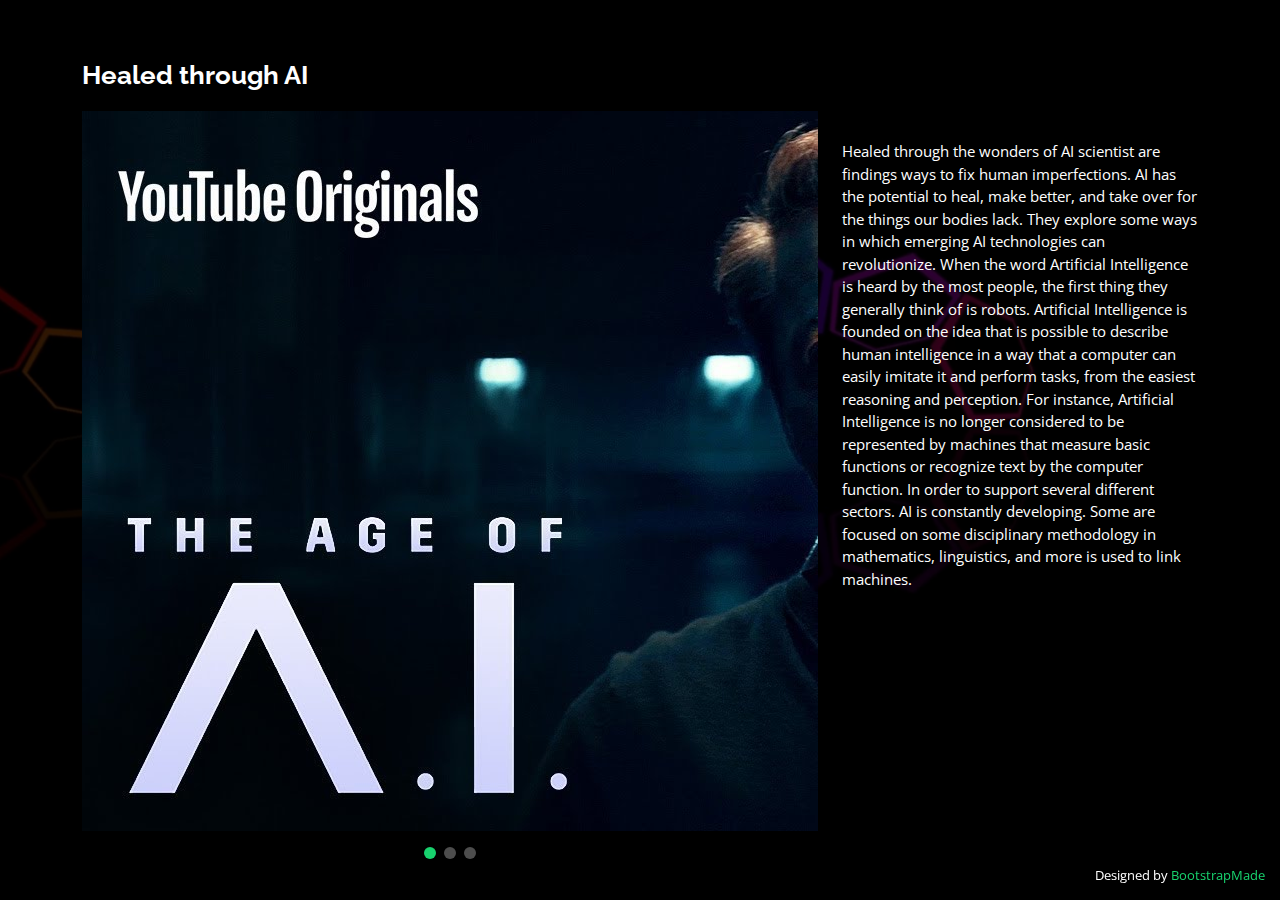
<file: healed.html>
<!DOCTYPE html>
<html lang="en">

<head>
  <meta charset="utf-8">
  <meta content="width=device-width, initial-scale=1.0" name="viewport">

  <title>Healed through AI</title>
  <meta content="" name="description">
  <meta content="" name="keywords">

  <!-- Favicons -->
  <link href="assets/img/favicon.png" rel="icon">
  <link href="assets/img/apple-touch-icon.png" rel="apple-touch-icon">

  <!-- Google Fonts -->
  <link href="https://fonts.googleapis.com/css?family=Open+Sans:300,300i,400,400i,600,600i,700,700i|Raleway:300,300i,400,400i,500,500i,600,600i,700,700i|Poppins:300,300i,400,400i,500,500i,600,600i,700,700i" rel="stylesheet">

  <!-- Vendor CSS Files -->
  <link href="assets/vendor/bootstrap/css/bootstrap.min.css" rel="stylesheet">
  <link href="assets/vendor/bootstrap-icons/bootstrap-icons.css" rel="stylesheet">
  <link href="assets/vendor/boxicons/css/boxicons.min.css" rel="stylesheet">
  <link href="assets/vendor/glightbox/css/glightbox.min.css" rel="stylesheet">
  <link href="assets/vendor/remixicon/remixicon.css" rel="stylesheet">
  <link href="assets/vendor/swiper/swiper-bundle.min.css" rel="stylesheet">

  <!-- Template Main CSS File -->
  <link href="assets/css/style.css" rel="stylesheet">

  <!-- =======================================================
  * Template Name: Personal - v4.9.1
  * Template URL: https://bootstrapmade.com/personal-free-resume-bootstrap-template/
  * Author: BootstrapMade.com
  * License: https://bootstrapmade.com/license/
  ======================================================== -->
</head>

<body>

  <main id="main">

    <!-- ======= Portfolio Details ======= -->
    <div id="portfolio-details" class="portfolio-details">
      <div class="container">

        <div class="row">

          <div class="col-lg-8">
            <h2 class="portfolio-title">Healed through AI</h2>

            <div class="portfolio-details-slider swiper">
              <div class="swiper-wrapper align-items-center">

                <div class="swiper-slide">
                  <img src="assets/img/portfolio/portfolio-details-1.jpg" alt="">
                </div>

                <div class="swiper-slide">
                  <img src="assets/img/portfolio/portfolio-details-2.jpg" alt="">
                </div>

                <div class="swiper-slide">
                  <img src="assets/img/portfolio/portfolio-details-3.jpg" alt="">
                </div>

              </div>
              <div class="swiper-pagination"></div>
            </div>

          </div>

          <div class="col-lg-4 portfolio-info">
            <h3></h3>
            <ul>
              <li><strong></strong></li>
              <li><strong></strong></li>
              <li><strong></strong></li>
              <li><strong></strong> <a href="#"></a></li>
            </ul>

            <p>
              Healed through the wonders of AI scientist are findings ways to fix human imperfections. AI has
the potential to heal, make better, and take over for the things our bodies lack. They explore some ways in
which emerging AI technologies can revolutionize.
When the word Artificial Intelligence is heard by the most people, the first thing they generally
think of is robots. Artificial Intelligence is founded on the idea that is possible to describe human
intelligence in a way that a computer can easily imitate it and perform tasks, from the easiest reasoning
and perception.
For instance, Artificial Intelligence is no longer considered to be represented by machines that
measure basic functions or recognize text by the computer function. In order to support several different
sectors. AI is constantly developing. Some are focused on some disciplinary methodology in
mathematics, linguistics, and more is used to link machines.
            </p>
          </div>

        </div>

      </div>
    </div><!-- End Portfolio Details -->

  </main><!-- End #main -->

  <div class="credits">
    <!-- All the links in the footer should remain intact. -->
    <!-- You can delete the links only if you purchased the pro version. -->
    <!-- Licensing information: https://bootstrapmade.com/license/ -->
    <!-- Purchase the pro version with working PHP/AJAX contact form: https://bootstrapmade.com/personal-free-resume-bootstrap-template/ -->
    Designed by <a href="https://bootstrapmade.com/">BootstrapMade</a>
  </div>

  <!-- Vendor JS Files -->
  <script src="assets/vendor/purecounter/purecounter_vanilla.js"></script>
  <script src="assets/vendor/bootstrap/js/bootstrap.bundle.min.js"></script>
  <script src="assets/vendor/glightbox/js/glightbox.min.js"></script>
  <script src="assets/vendor/isotope-layout/isotope.pkgd.min.js"></script>
  <script src="assets/vendor/swiper/swiper-bundle.min.js"></script>
  <script src="assets/vendor/waypoints/noframework.waypoints.js"></script>
  <script src="assets/vendor/php-email-form/validate.js"></script>

  <!-- Template Main JS File -->
  <script src="assets/js/main.js"></script>

</body>

</html>
</file>
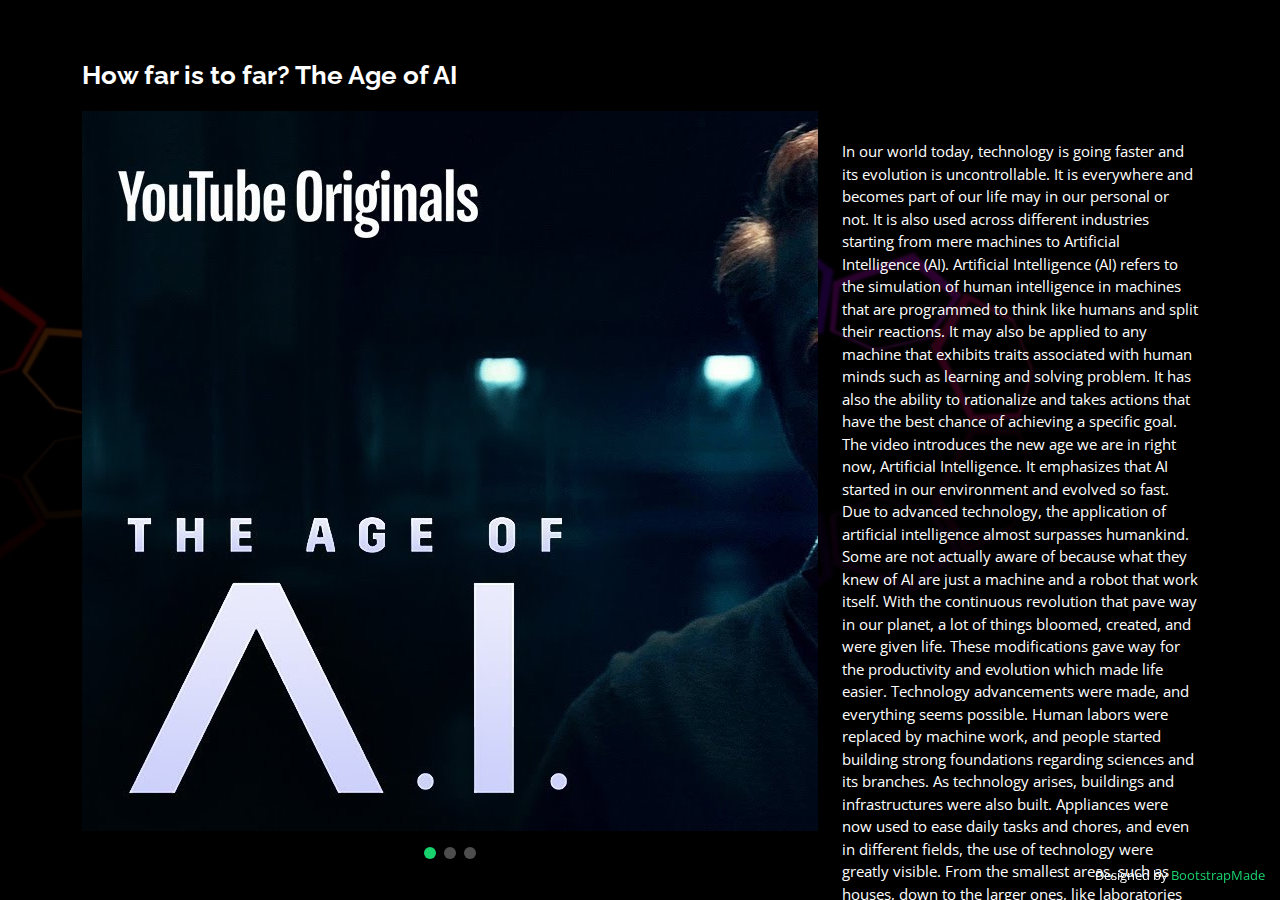
<file: howFar.html>
<!DOCTYPE html>
<html lang="en">

<head>
  <meta charset="utf-8">
  <meta content="width=device-width, initial-scale=1.0" name="viewport">

  <title>How far is too far</title>
  <meta content="" name="description">
  <meta content="" name="keywords">

  <!-- Favicons -->
  <link href="assets/img/favicon.png" rel="icon">
  <link href="assets/img/apple-touch-icon.png" rel="apple-touch-icon">

  <!-- Google Fonts -->
  <link href="https://fonts.googleapis.com/css?family=Open+Sans:300,300i,400,400i,600,600i,700,700i|Raleway:300,300i,400,400i,500,500i,600,600i,700,700i|Poppins:300,300i,400,400i,500,500i,600,600i,700,700i" rel="stylesheet">

  <!-- Vendor CSS Files -->
  <link href="assets/vendor/bootstrap/css/bootstrap.min.css" rel="stylesheet">
  <link href="assets/vendor/bootstrap-icons/bootstrap-icons.css" rel="stylesheet">
  <link href="assets/vendor/boxicons/css/boxicons.min.css" rel="stylesheet">
  <link href="assets/vendor/glightbox/css/glightbox.min.css" rel="stylesheet">
  <link href="assets/vendor/remixicon/remixicon.css" rel="stylesheet">
  <link href="assets/vendor/swiper/swiper-bundle.min.css" rel="stylesheet">

  <!-- Template Main CSS File -->
  <link href="assets/css/style.css" rel="stylesheet">

  <!-- =======================================================
  * Template Name: Personal - v4.9.1
  * Template URL: https://bootstrapmade.com/personal-free-resume-bootstrap-template/
  * Author: BootstrapMade.com
  * License: https://bootstrapmade.com/license/
  ======================================================== -->
</head>

<body>

  <main id="main">

    <!-- ======= Portfolio Details ======= -->
    <div id="portfolio-details" class="portfolio-details">
      <div class="container">

        <div class="row">

          <div class="col-lg-8">
            <h2 class="portfolio-title">How far is to far? The Age of AI</h2>

            <div class="portfolio-details-slider swiper">
              <div class="swiper-wrapper align-items-center">

                <div class="swiper-slide">
                  <img src="assets/img/portfolio/portfolio-details-1.jpg" alt="">
                </div>

                <div class="swiper-slide">
                  <img src="assets/img/portfolio/portfolio-details-2.jpg" alt="">
                </div>

                <div class="swiper-slide">
                  <img src="assets/img/portfolio/portfolio-details-3.jpg" alt="">
                </div>

              </div>
              <div class="swiper-pagination"></div>
            </div>

          </div>

          <div class="col-lg-4 portfolio-info">
            <h3></h3>
            <ul>
              <li><strong></strong></li>
              <li><strong></strong></li>
              <li><strong></strong></li>
              <li><strong></strong> <a href="#"></a></li>
            </ul>

            <p>
              In our world today, technology is going faster and its evolution is uncontrollable. It is
everywhere and becomes part of our life may in our personal or not. It is also used across
different industries starting from mere machines to Artificial Intelligence (AI). Artificial
Intelligence (AI) refers to the simulation of human intelligence in machines that are programmed
to think like humans and split their reactions. It may also be applied to any machine that exhibits
traits associated with human minds such as learning and solving problem. It has also the ability
to rationalize and takes actions that have the best chance of achieving a specific goal.
The video introduces the new age we are in right now, Artificial Intelligence. It
emphasizes that AI started in our environment and evolved so fast. Due to advanced technology,
the application of artificial intelligence almost surpasses humankind. Some are not actually
aware of because what they knew of AI are just a machine and a robot that work itself. With the
continuous revolution that pave way in our planet, a lot of things bloomed, created, and were
given life. These modifications gave way for the productivity and evolution which made life
easier. Technology advancements were made, and everything seems possible. Human labors
were replaced by machine work, and people started building strong foundations regarding
sciences and its branches. As technology arises, buildings and infrastructures were also built.
Appliances were now used to ease daily tasks and chores, and even in different fields, the use of
technology were greatly visible. From the smallest areas, such as houses, down to the larger
ones, like laboratories and space conservatories, technologies existence was still present. No
wonder that one day, robots and/or artificial and digital human-like images will socialize and
merge with human populations.
The study involving robotics had been greatly majored, scientist started to analyze,
create, observe, and work on this digital human-like copy of oneself. Artificial intelligence or
also known as A.I was given birth; inventions and developments were created in order to help
humankind in different aspects. Machine learning, algorithm, computer vision, and big data,
became the new trend in the vocabulary. With A.I machines were taught, and became smart.
Machines were simulated with intelligence behaviors. Cooperation between human and machine
became possible, thanks to A.I.
Integrating the use of Artificial Intelligence (A.I) in the field of engineering, this will be a
great help towards century engineers and students. Using A.I in studying will be a great edge for
students, at the same time, for engineers, to reach the highest standard peak towards
achievement. This will be a help to know the different possibilities regarding studies, and this
will in gathering information and data needed, most especially when conducting research studies.
Through A.I have its limitations in terms of moral aspects, we can still use this in developing,
enhancing, and improving engineering student capabilities. They can learn with the aide of this
thing, and will also built their comprehension and socialization skills. Aside from this, our
society can also benefit from the use of A.I. Certain activities and/or programs that needs man
labor, can be replaced by machines. Through this, workloads will not be a burden anymore,
machine can do it in a quick and swift manner.
            </p>
          </div>

        </div>

      </div>
    </div><!-- End Portfolio Details -->

  </main><!-- End #main -->

  <div class="credits">
    <!-- All the links in the footer should remain intact. -->
    <!-- You can delete the links only if you purchased the pro version. -->
    <!-- Licensing information: https://bootstrapmade.com/license/ -->
    <!-- Purchase the pro version with working PHP/AJAX contact form: https://bootstrapmade.com/personal-free-resume-bootstrap-template/ -->
    Designed by <a href="https://bootstrapmade.com/">BootstrapMade</a>
  </div>

  <!-- Vendor JS Files -->
  <script src="assets/vendor/purecounter/purecounter_vanilla.js"></script>
  <script src="assets/vendor/bootstrap/js/bootstrap.bundle.min.js"></script>
  <script src="assets/vendor/glightbox/js/glightbox.min.js"></script>
  <script src="assets/vendor/isotope-layout/isotope.pkgd.min.js"></script>
  <script src="assets/vendor/swiper/swiper-bundle.min.js"></script>
  <script src="assets/vendor/waypoints/noframework.waypoints.js"></script>
  <script src="assets/vendor/php-email-form/validate.js"></script>

  <!-- Template Main JS File -->
  <script src="assets/js/main.js"></script>

</body>

</html>
</file>
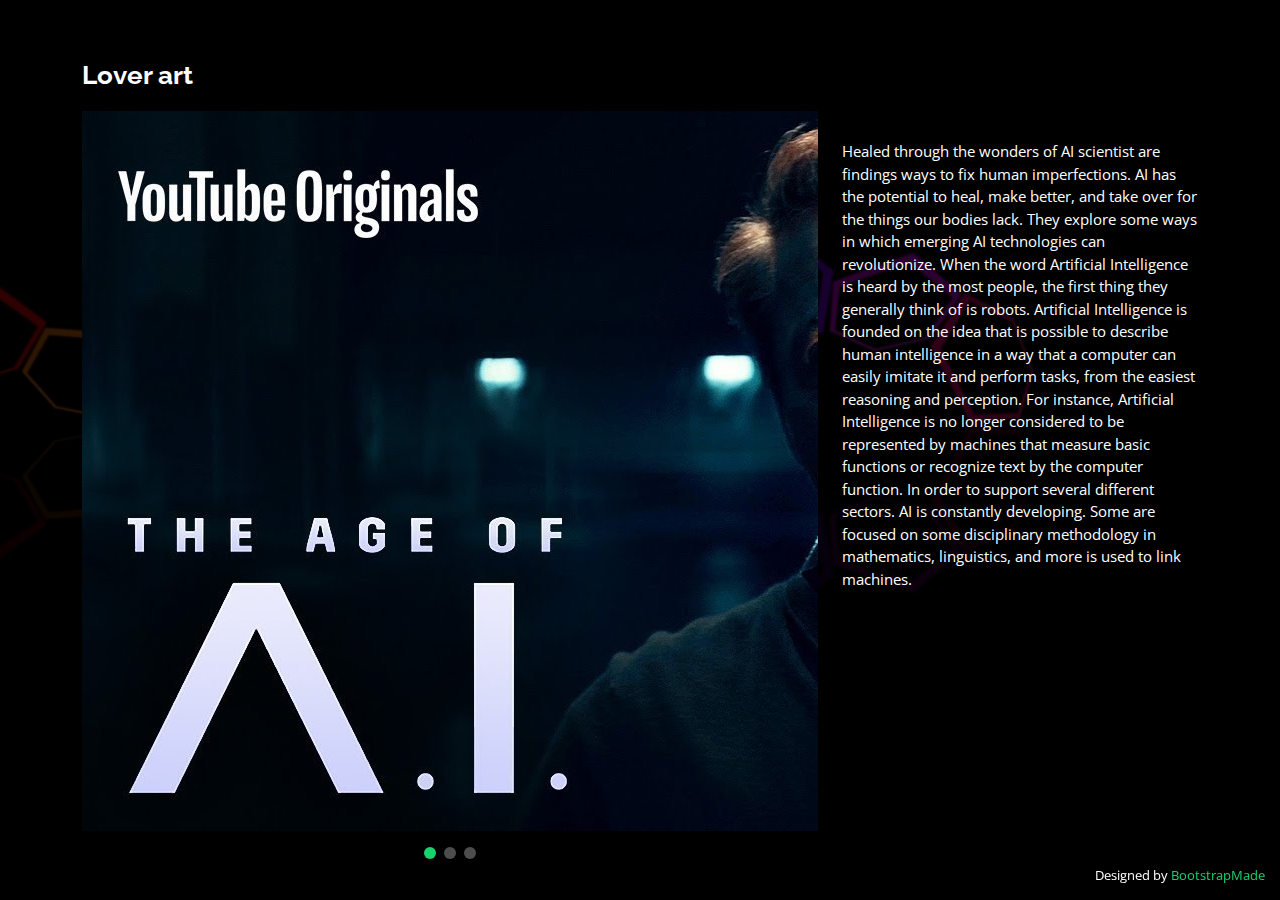
<file: lover.html>
<!DOCTYPE html>
<html lang="en">

<head>
  <meta charset="utf-8">
  <meta content="width=device-width, initial-scale=1.0" name="viewport">

  <title>Lover art</title>
  <meta content="" name="description">
  <meta content="" name="keywords">

  <!-- Favicons -->
  <link href="assets/img/favicon.png" rel="icon">
  <link href="assets/img/apple-touch-icon.png" rel="apple-touch-icon">

  <!-- Google Fonts -->
  <link href="https://fonts.googleapis.com/css?family=Open+Sans:300,300i,400,400i,600,600i,700,700i|Raleway:300,300i,400,400i,500,500i,600,600i,700,700i|Poppins:300,300i,400,400i,500,500i,600,600i,700,700i" rel="stylesheet">

  <!-- Vendor CSS Files -->
  <link href="assets/vendor/bootstrap/css/bootstrap.min.css" rel="stylesheet">
  <link href="assets/vendor/bootstrap-icons/bootstrap-icons.css" rel="stylesheet">
  <link href="assets/vendor/boxicons/css/boxicons.min.css" rel="stylesheet">
  <link href="assets/vendor/glightbox/css/glightbox.min.css" rel="stylesheet">
  <link href="assets/vendor/remixicon/remixicon.css" rel="stylesheet">
  <link href="assets/vendor/swiper/swiper-bundle.min.css" rel="stylesheet">

  <!-- Template Main CSS File -->
  <link href="assets/css/style.css" rel="stylesheet">

  <!-- =======================================================
  * Template Name: Personal - v4.9.1
  * Template URL: https://bootstrapmade.com/personal-free-resume-bootstrap-template/
  * Author: BootstrapMade.com
  * License: https://bootstrapmade.com/license/
  ======================================================== -->
</head>

<body>

  <main id="main">

    <!-- ======= Portfolio Details ======= -->
    <div id="portfolio-details" class="portfolio-details">
      <div class="container">

        <div class="row">

          <div class="col-lg-8">
            <h2 class="portfolio-title">Lover art</h2>

            <div class="portfolio-details-slider swiper">
              <div class="swiper-wrapper align-items-center">

                <div class="swiper-slide">
                  <img src="assets/img/portfolio/portfolio-details-1.jpg" alt="">
                </div>

                <div class="swiper-slide">
                  <img src="assets/img/portfolio/portfolio-details-2.jpg" alt="">
                </div>

                <div class="swiper-slide">
                  <img src="assets/img/portfolio/portfolio-details-3.jpg" alt="">
                </div>

              </div>
              <div class="swiper-pagination"></div>
            </div>

          </div>

          <div class="col-lg-4 portfolio-info">
            <h3></h3>
            <ul>
              <li><strong></strong></li>
              <li><strong></strong></li>
              <li><strong></strong></li>
              <li><strong></strong> <a href="#"></a></li>
            </ul>

            <p>
              Healed through the wonders of AI scientist are findings ways to fix human imperfections. AI has
the potential to heal, make better, and take over for the things our bodies lack. They explore some ways in
which emerging AI technologies can revolutionize.
When the word Artificial Intelligence is heard by the most people, the first thing they generally
think of is robots. Artificial Intelligence is founded on the idea that is possible to describe human
intelligence in a way that a computer can easily imitate it and perform tasks, from the easiest reasoning
and perception.
For instance, Artificial Intelligence is no longer considered to be represented by machines that
measure basic functions or recognize text by the computer function. In order to support several different
sectors. AI is constantly developing. Some are focused on some disciplinary methodology in
mathematics, linguistics, and more is used to link machines.
            </p>
          </div>

        </div>

      </div>
    </div><!-- End Portfolio Details -->

  </main><!-- End #main -->

  <div class="credits">
    <!-- All the links in the footer should remain intact. -->
    <!-- You can delete the links only if you purchased the pro version. -->
    <!-- Licensing information: https://bootstrapmade.com/license/ -->
    <!-- Purchase the pro version with working PHP/AJAX contact form: https://bootstrapmade.com/personal-free-resume-bootstrap-template/ -->
    Designed by <a href="https://bootstrapmade.com/">BootstrapMade</a>
  </div>

  <!-- Vendor JS Files -->
  <script src="assets/vendor/purecounter/purecounter_vanilla.js"></script>
  <script src="assets/vendor/bootstrap/js/bootstrap.bundle.min.js"></script>
  <script src="assets/vendor/glightbox/js/glightbox.min.js"></script>
  <script src="assets/vendor/isotope-layout/isotope.pkgd.min.js"></script>
  <script src="assets/vendor/swiper/swiper-bundle.min.js"></script>
  <script src="assets/vendor/waypoints/noframework.waypoints.js"></script>
  <script src="assets/vendor/php-email-form/validate.js"></script>

  <!-- Template Main JS File -->
  <script src="assets/js/main.js"></script>

</body>

</html>
</file>
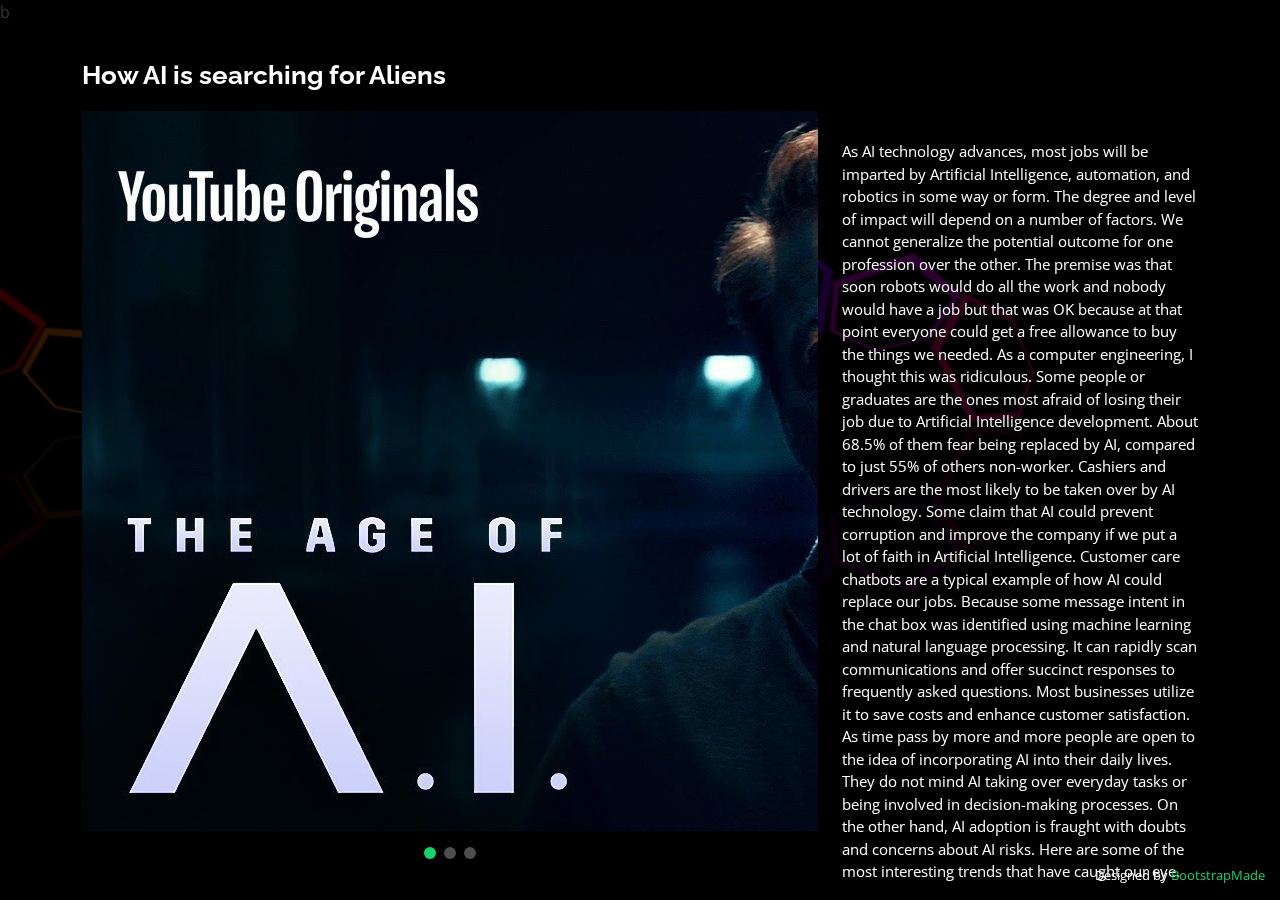
<file: portfolio-details.html>
<!DOCTYPE html>
<html lang="en">

<head>
  <meta charset="utf-8">
  <meta content="width=device-width, initial-scale=1.0" name="viewport">
b
  <title>How AI is searching for Aliens</title>
  <meta content="" name="description">
  <meta content="" name="keywords">

  <!-- Favicons -->
  <link href="assets/img/favicon.png" rel="icon">
  <link href="assets/img/apple-touch-icon.png" rel="apple-touch-icon">

  <!-- Google Fonts -->
  <link href="https://fonts.googleapis.com/css?family=Open+Sans:300,300i,400,400i,600,600i,700,700i|Raleway:300,300i,400,400i,500,500i,600,600i,700,700i|Poppins:300,300i,400,400i,500,500i,600,600i,700,700i" rel="stylesheet">

  <!-- Vendor CSS Files -->
  <link href="assets/vendor/bootstrap/css/bootstrap.min.css" rel="stylesheet">
  <link href="assets/vendor/bootstrap-icons/bootstrap-icons.css" rel="stylesheet">
  <link href="assets/vendor/boxicons/css/boxicons.min.css" rel="stylesheet">
  <link href="assets/vendor/glightbox/css/glightbox.min.css" rel="stylesheet">
  <link href="assets/vendor/remixicon/remixicon.css" rel="stylesheet">
  <link href="assets/vendor/swiper/swiper-bundle.min.css" rel="stylesheet">

  <!-- Template Main CSS File -->
  <link href="assets/css/style.css" rel="stylesheet">

  <!-- =======================================================
  * Template Name: Personal - v4.9.1
  * Template URL: https://bootstrapmade.com/personal-free-resume-bootstrap-template/
  * Author: BootstrapMade.com
  * License: https://bootstrapmade.com/license/
  ======================================================== -->
</head>

<body>

  <main id="main">

    <!-- ======= Portfolio Details ======= -->
    <div id="portfolio-details" class="portfolio-details">
      <div class="container">

        <div class="row">

          <div class="col-lg-8">
            <h2 class="portfolio-title">How AI is searching for Aliens</h2>

            <div class="portfolio-details-slider swiper">
              <div class="swiper-wrapper align-items-center">

                <div class="swiper-slide">
                  <img src="assets/img/portfolio/portfolio-details-1.jpg" alt="">
                </div>

                <div class="swiper-slide">
                  <img src="assets/img/portfolio/portfolio-details-2.jpg" alt="">
                </div>

                <div class="swiper-slide">
                  <img src="assets/img/portfolio/portfolio-details-3.jpg" alt="">
                </div>

              </div>
              <div class="swiper-pagination"></div>
            </div>

          </div>

          <div class="col-lg-4 portfolio-info">
            <h3></h3>
            <ul>
              <li><strong></strong></li>
              <li><strong></strong></li>
              <li><strong></strong></li>
              <li><strong></strong> <a href="#"></a></li>
            </ul>

            <p>
              As AI technology advances, most jobs will be imparted by Artificial Intelligence, automation, and
robotics in some way or form. The degree and level of impact will depend on a number of factors. We
cannot generalize the potential outcome for one profession over the other.
The premise was that soon robots would do all the work and nobody would have a job but that
was OK because at that point everyone could get a free allowance to buy the things we needed. As a
computer engineering, I thought this was ridiculous. Some people or graduates are the ones most afraid of
losing their job due to Artificial Intelligence development. About 68.5% of them fear being replaced by
AI, compared to just 55% of others non-worker. Cashiers and drivers are the most likely to be taken over
by AI technology. Some claim that AI could prevent corruption and improve the company if we put a lot
of faith in Artificial Intelligence.
Customer care chatbots are a typical example of how AI could replace our jobs. Because some
message intent in the chat box was identified using machine learning and natural language processing. It
can rapidly scan communications and offer succinct responses to frequently asked questions. Most
businesses utilize it to save costs and enhance customer satisfaction.
As time pass by more and more people are open to the idea of incorporating AI into their daily
lives. They do not mind AI taking over everyday tasks or being involved in decision-making processes.
On the other hand, AI adoption is fraught with doubts and concerns about AI risks. Here are some of the
most interesting trends that have caught our eye.
            </p>
          </div>

        </div>

      </div>
    </div><!-- End Portfolio Details -->

  </main><!-- End #main -->

  <div class="credits">
    <!-- All the links in the footer should remain intact. -->
    <!-- You can delete the links only if you purchased the pro version. -->
    <!-- Licensing information: https://bootstrapmade.com/license/ -->
    <!-- Purchase the pro version with working PHP/AJAX contact form: https://bootstrapmade.com/personal-free-resume-bootstrap-template/ -->
    Designed by <a href="https://bootstrapmade.com/">BootstrapMade</a>
  </div>

  <!-- Vendor JS Files -->
  <script src="assets/vendor/purecounter/purecounter_vanilla.js"></script>
  <script src="assets/vendor/bootstrap/js/bootstrap.bundle.min.js"></script>
  <script src="assets/vendor/glightbox/js/glightbox.min.js"></script>
  <script src="assets/vendor/isotope-layout/isotope.pkgd.min.js"></script>
  <script src="assets/vendor/swiper/swiper-bundle.min.js"></script>
  <script src="assets/vendor/waypoints/noframework.waypoints.js"></script>
  <script src="assets/vendor/php-email-form/validate.js"></script>

  <!-- Template Main JS File -->
  <script src="assets/js/main.js"></script>

</body>

</html>
</file>
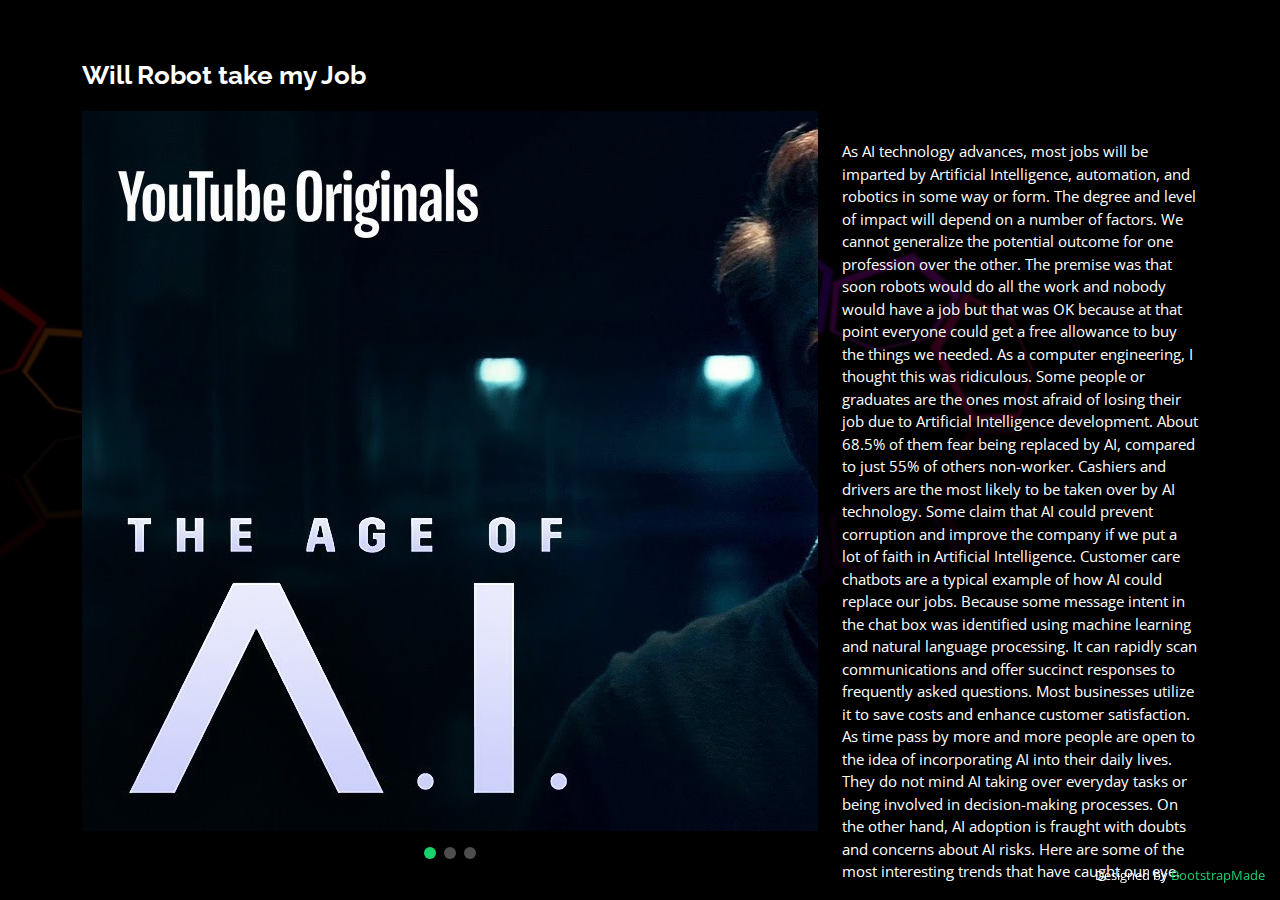
<file: robot.html>
<!DOCTYPE html>
<html lang="en">

<head>
  <meta charset="utf-8">
  <meta content="width=device-width, initial-scale=1.0" name="viewport">

  <title>Will Robot take my Job</title>
  <meta content="" name="description">
  <meta content="" name="keywords">

  <!-- Favicons -->
  <link href="assets/img/favicon.png" rel="icon">
  <link href="assets/img/apple-touch-icon.png" rel="apple-touch-icon">

  <!-- Google Fonts -->
  <link href="https://fonts.googleapis.com/css?family=Open+Sans:300,300i,400,400i,600,600i,700,700i|Raleway:300,300i,400,400i,500,500i,600,600i,700,700i|Poppins:300,300i,400,400i,500,500i,600,600i,700,700i" rel="stylesheet">

  <!-- Vendor CSS Files -->
  <link href="assets/vendor/bootstrap/css/bootstrap.min.css" rel="stylesheet">
  <link href="assets/vendor/bootstrap-icons/bootstrap-icons.css" rel="stylesheet">
  <link href="assets/vendor/boxicons/css/boxicons.min.css" rel="stylesheet">
  <link href="assets/vendor/glightbox/css/glightbox.min.css" rel="stylesheet">
  <link href="assets/vendor/remixicon/remixicon.css" rel="stylesheet">
  <link href="assets/vendor/swiper/swiper-bundle.min.css" rel="stylesheet">

  <!-- Template Main CSS File -->
  <link href="assets/css/style.css" rel="stylesheet">

  <!-- =======================================================
  * Template Name: Personal - v4.9.1
  * Template URL: https://bootstrapmade.com/personal-free-resume-bootstrap-template/
  * Author: BootstrapMade.com
  * License: https://bootstrapmade.com/license/
  ======================================================== -->
</head>

<body>

  <main id="main">

    <!-- ======= Portfolio Details ======= -->
    <div id="portfolio-details" class="portfolio-details">
      <div class="container">

        <div class="row">

          <div class="col-lg-8">
            <h2 class="portfolio-title">Will Robot take my Job</h2>

            <div class="portfolio-details-slider swiper">
              <div class="swiper-wrapper align-items-center">

                <div class="swiper-slide">
                  <img src="assets/img/portfolio/portfolio-details-1.jpg" alt="">
                </div>

                <div class="swiper-slide">
                  <img src="assets/img/portfolio/portfolio-details-2.jpg" alt="">
                </div>

                <div class="swiper-slide">
                  <img src="assets/img/portfolio/portfolio-details-3.jpg" alt="">
                </div>

              </div>
              <div class="swiper-pagination"></div>
            </div>

          </div>

          <div class="col-lg-4 portfolio-info">
            <h3></h3>
            <ul>
              <li><strong></strong></li>
              <li><strong></strong></li>
              <li><strong></strong></li>
              <li><strong></strong> <a href="#"></a></li>
            </ul>

            <p>
              As AI technology advances, most jobs will be imparted by Artificial Intelligence, automation, and
robotics in some way or form. The degree and level of impact will depend on a number of factors. We
cannot generalize the potential outcome for one profession over the other.
The premise was that soon robots would do all the work and nobody would have a job but that
was OK because at that point everyone could get a free allowance to buy the things we needed. As a
computer engineering, I thought this was ridiculous. Some people or graduates are the ones most afraid of
losing their job due to Artificial Intelligence development. About 68.5% of them fear being replaced by
AI, compared to just 55% of others non-worker. Cashiers and drivers are the most likely to be taken over
by AI technology. Some claim that AI could prevent corruption and improve the company if we put a lot
of faith in Artificial Intelligence.
Customer care chatbots are a typical example of how AI could replace our jobs. Because some
message intent in the chat box was identified using machine learning and natural language processing. It
can rapidly scan communications and offer succinct responses to frequently asked questions. Most
businesses utilize it to save costs and enhance customer satisfaction.
As time pass by more and more people are open to the idea of incorporating AI into their daily
lives. They do not mind AI taking over everyday tasks or being involved in decision-making processes.
On the other hand, AI adoption is fraught with doubts and concerns about AI risks. Here are some of the
most interesting trends that have caught our eye.
            </p>
          </div>

        </div>

      </div>
    </div><!-- End Portfolio Details -->

  </main><!-- End #main -->

  <div class="credits">
    <!-- All the links in the footer should remain intact. -->
    <!-- You can delete the links only if you purchased the pro version. -->
    <!-- Licensing information: https://bootstrapmade.com/license/ -->
    <!-- Purchase the pro version with working PHP/AJAX contact form: https://bootstrapmade.com/personal-free-resume-bootstrap-template/ -->
    Designed by <a href="https://bootstrapmade.com/">BootstrapMade</a>
  </div>

  <!-- Vendor JS Files -->
  <script src="assets/vendor/purecounter/purecounter_vanilla.js"></script>
  <script src="assets/vendor/bootstrap/js/bootstrap.bundle.min.js"></script>
  <script src="assets/vendor/glightbox/js/glightbox.min.js"></script>
  <script src="assets/vendor/isotope-layout/isotope.pkgd.min.js"></script>
  <script src="assets/vendor/swiper/swiper-bundle.min.js"></script>
  <script src="assets/vendor/waypoints/noframework.waypoints.js"></script>
  <script src="assets/vendor/php-email-form/validate.js"></script>

  <!-- Template Main JS File -->
  <script src="assets/js/main.js"></script>

</body>

</html>
</file>
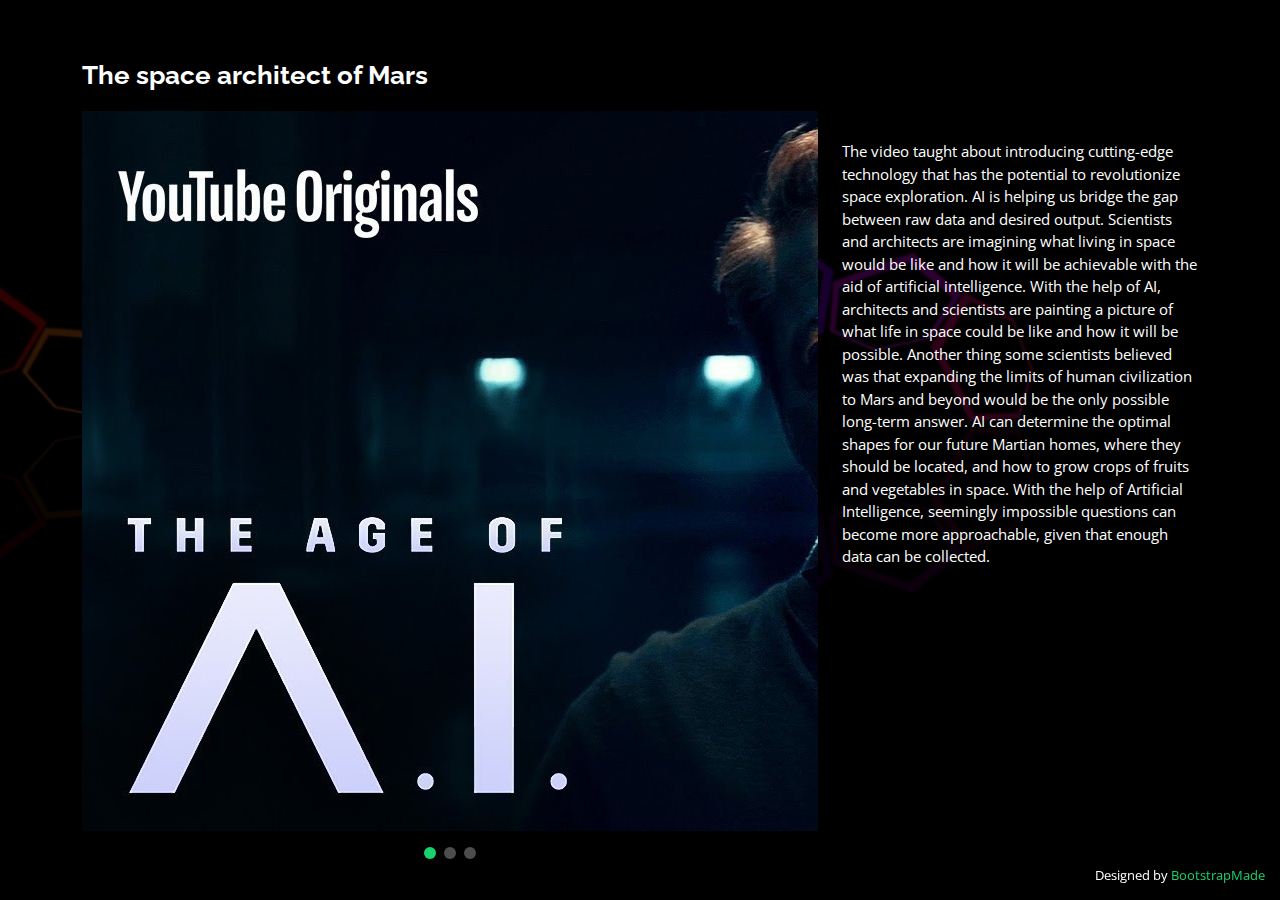
<file: space.html>
<!DOCTYPE html>
<html lang="en">

<head>
  <meta charset="utf-8">
  <meta content="width=device-width, initial-scale=1.0" name="viewport">

  <title>The space architect of Mars</title>
  <meta content="" name="description">
  <meta content="" name="keywords">

  <!-- Favicons -->
  <link href="assets/img/favicon.png" rel="icon">
  <link href="assets/img/apple-touch-icon.png" rel="apple-touch-icon">

  <!-- Google Fonts -->
  <link href="https://fonts.googleapis.com/css?family=Open+Sans:300,300i,400,400i,600,600i,700,700i|Raleway:300,300i,400,400i,500,500i,600,600i,700,700i|Poppins:300,300i,400,400i,500,500i,600,600i,700,700i" rel="stylesheet">

  <!-- Vendor CSS Files -->
  <link href="assets/vendor/bootstrap/css/bootstrap.min.css" rel="stylesheet">
  <link href="assets/vendor/bootstrap-icons/bootstrap-icons.css" rel="stylesheet">
  <link href="assets/vendor/boxicons/css/boxicons.min.css" rel="stylesheet">
  <link href="assets/vendor/glightbox/css/glightbox.min.css" rel="stylesheet">
  <link href="assets/vendor/remixicon/remixicon.css" rel="stylesheet">
  <link href="assets/vendor/swiper/swiper-bundle.min.css" rel="stylesheet">

  <!-- Template Main CSS File -->
  <link href="assets/css/style.css" rel="stylesheet">

  <!-- =======================================================
  * Template Name: Personal - v4.9.1
  * Template URL: https://bootstrapmade.com/personal-free-resume-bootstrap-template/
  * Author: BootstrapMade.com
  * License: https://bootstrapmade.com/license/
  ======================================================== -->
</head>

<body>

  <main id="main">

    <!-- ======= Portfolio Details ======= -->
    <div id="portfolio-details" class="portfolio-details">
      <div class="container">

        <div class="row">

          <div class="col-lg-8">
            <h2 class="portfolio-title">The space architect of Mars</h2>

            <div class="portfolio-details-slider swiper">
              <div class="swiper-wrapper align-items-center">

                <div class="swiper-slide">
                  <img src="assets/img/portfolio/portfolio-details-1.jpg" alt="">
                </div>

                <div class="swiper-slide">
                  <img src="assets/img/portfolio/portfolio-details-2.jpg" alt="">
                </div>

                <div class="swiper-slide">
                  <img src="assets/img/portfolio/portfolio-details-3.jpg" alt="">
                </div>

              </div>
              <div class="swiper-pagination"></div>
            </div>

          </div>

          <div class="col-lg-4 portfolio-info">
            <h3></h3>
            <ul>
              <li><strong></strong></li>
              <li><strong></strong></li>
              <li><strong></strong></li>
              <li><strong></strong> <a href="#"></a></li>
            </ul>

            <p>
             The video taught about introducing cutting-edge technology that has the potential to revolutionize
space exploration. AI is helping us bridge the gap between raw data and desired output.
Scientists and architects are imagining what living in space would be like and how it will be
achievable with the aid of artificial intelligence. With the help of AI, architects and scientists are painting
a picture of what life in space could be like and how it will be possible.
Another thing some scientists believed was that expanding the limits of human civilization to
Mars and beyond would be the only possible long-term answer. AI can determine the optimal shapes for
our future Martian homes, where they should be located, and how to grow crops of fruits and vegetables
in space. With the help of Artificial Intelligence, seemingly impossible questions can become more
approachable, given that enough data can be collected.
            </p>
          </div>

        </div>

      </div>
    </div><!-- End Portfolio Details -->

  </main><!-- End #main -->

  <div class="credits">
    <!-- All the links in the footer should remain intact. -->
    <!-- You can delete the links only if you purchased the pro version. -->
    <!-- Licensing information: https://bootstrapmade.com/license/ -->
    <!-- Purchase the pro version with working PHP/AJAX contact form: https://bootstrapmade.com/personal-free-resume-bootstrap-template/ -->
    Designed by <a href="https://bootstrapmade.com/">BootstrapMade</a>
  </div>

  <!-- Vendor JS Files -->
  <script src="assets/vendor/purecounter/purecounter_vanilla.js"></script>
  <script src="assets/vendor/bootstrap/js/bootstrap.bundle.min.js"></script>
  <script src="assets/vendor/glightbox/js/glightbox.min.js"></script>
  <script src="assets/vendor/isotope-layout/isotope.pkgd.min.js"></script>
  <script src="assets/vendor/swiper/swiper-bundle.min.js"></script>
  <script src="assets/vendor/waypoints/noframework.waypoints.js"></script>
  <script src="assets/vendor/php-email-form/validate.js"></script>

  <!-- Template Main JS File -->
  <script src="assets/js/main.js"></script>

</body>

</html>
</file>
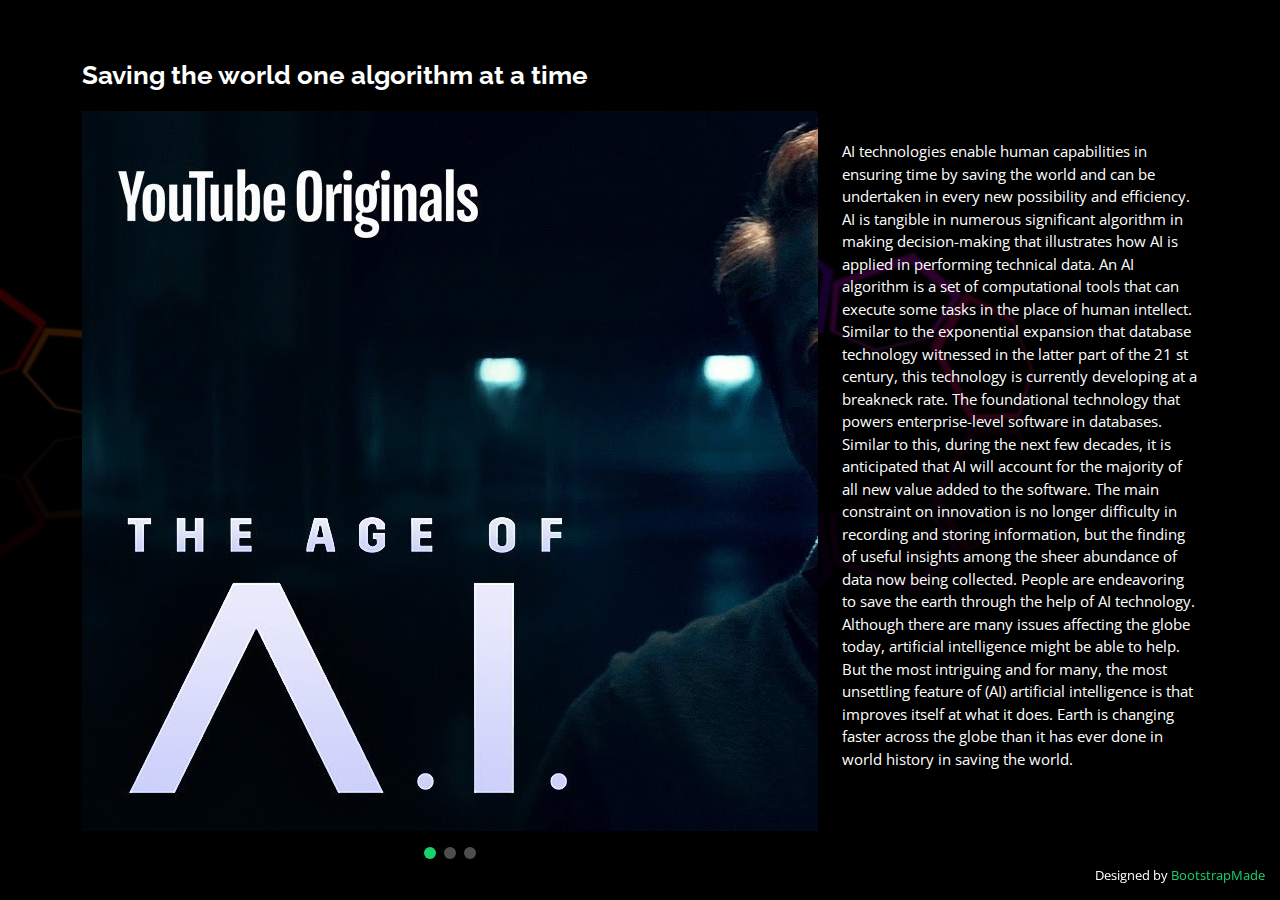
<file: time.html>
<!DOCTYPE html>
<html lang="en">

<head>
  <meta charset="utf-8">
  <meta content="width=device-width, initial-scale=1.0" name="viewport">

  <title>Saving the world one algorithm at a time</title>
  <meta content="" name="description">
  <meta content="" name="keywords">

  <!-- Favicons -->
  <link href="assets/img/favicon.png" rel="icon">
  <link href="assets/img/apple-touch-icon.png" rel="apple-touch-icon">

  <!-- Google Fonts -->
  <link href="https://fonts.googleapis.com/css?family=Open+Sans:300,300i,400,400i,600,600i,700,700i|Raleway:300,300i,400,400i,500,500i,600,600i,700,700i|Poppins:300,300i,400,400i,500,500i,600,600i,700,700i" rel="stylesheet">

  <!-- Vendor CSS Files -->
  <link href="assets/vendor/bootstrap/css/bootstrap.min.css" rel="stylesheet">
  <link href="assets/vendor/bootstrap-icons/bootstrap-icons.css" rel="stylesheet">
  <link href="assets/vendor/boxicons/css/boxicons.min.css" rel="stylesheet">
  <link href="assets/vendor/glightbox/css/glightbox.min.css" rel="stylesheet">
  <link href="assets/vendor/remixicon/remixicon.css" rel="stylesheet">
  <link href="assets/vendor/swiper/swiper-bundle.min.css" rel="stylesheet">

  <!-- Template Main CSS File -->
  <link href="assets/css/style.css" rel="stylesheet">

  <!-- =======================================================
  * Template Name: Personal - v4.9.1
  * Template URL: https://bootstrapmade.com/personal-free-resume-bootstrap-template/
  * Author: BootstrapMade.com
  * License: https://bootstrapmade.com/license/
  ======================================================== -->
</head>

<body>

  <main id="main">

    <!-- ======= Portfolio Details ======= -->
    <div id="portfolio-details" class="portfolio-details">
      <div class="container">

        <div class="row">

          <div class="col-lg-8">
            <h2 class="portfolio-title">Saving the world one algorithm at a time</h2>

            <div class="portfolio-details-slider swiper">
              <div class="swiper-wrapper align-items-center">

                <div class="swiper-slide">
                  <img src="assets/img/portfolio/portfolio-details-1.jpg" alt="">
                </div>

                <div class="swiper-slide">
                  <img src="assets/img/portfolio/portfolio-details-2.jpg" alt="">
                </div>

                <div class="swiper-slide">
                  <img src="assets/img/portfolio/portfolio-details-3.jpg" alt="">
                </div>

              </div>
              <div class="swiper-pagination"></div>
            </div>

          </div>

          <div class="col-lg-4 portfolio-info">
            <h3></h3>
            <ul>
              <li><strong></strong></li>
              <li><strong></strong></li>
              <li><strong></strong></li>
              <li><strong></strong> <a href="#"></a></li>
            </ul>

            <p>
              AI technologies enable human capabilities in ensuring time by saving the world and can be
undertaken in every new possibility and efficiency. AI is tangible in numerous significant algorithm in
making decision-making that illustrates how AI is applied in performing technical data.
An AI algorithm is a set of computational tools that can execute some tasks in the place of human
intellect. Similar to the exponential expansion that database technology witnessed in the latter part of the
21 st century, this technology is currently developing at a breakneck rate. The foundational technology that
powers enterprise-level software in databases. Similar to this, during the next few decades, it is
anticipated that AI will account for the majority of all new value added to the software.
The main constraint on innovation is no longer difficulty in recording and storing information,
but the finding of useful insights among the sheer abundance of data now being collected. People are
endeavoring to save the earth through the help of AI technology.
Although there are many issues affecting the globe today, artificial intelligence might be able to
help. But the most intriguing and for many, the most unsettling feature of (AI) artificial intelligence is that
improves itself at what it does. Earth is changing faster across the globe than it has ever done in world
history in saving the world.
            </p>
          </div>

        </div>

      </div>
    </div><!-- End Portfolio Details -->

  </main><!-- End #main -->

  <div class="credits">
    <!-- All the links in the footer should remain intact. -->
    <!-- You can delete the links only if you purchased the pro version. -->
    <!-- Licensing information: https://bootstrapmade.com/license/ -->
    <!-- Purchase the pro version with working PHP/AJAX contact form: https://bootstrapmade.com/personal-free-resume-bootstrap-template/ -->
    Designed by <a href="https://bootstrapmade.com/">BootstrapMade</a>
  </div>

  <!-- Vendor JS Files -->
  <script src="assets/vendor/purecounter/purecounter_vanilla.js"></script>
  <script src="assets/vendor/bootstrap/js/bootstrap.bundle.min.js"></script>
  <script src="assets/vendor/glightbox/js/glightbox.min.js"></script>
  <script src="assets/vendor/isotope-layout/isotope.pkgd.min.js"></script>
  <script src="assets/vendor/swiper/swiper-bundle.min.js"></script>
  <script src="assets/vendor/waypoints/noframework.waypoints.js"></script>
  <script src="assets/vendor/php-email-form/validate.js"></script>

  <!-- Template Main JS File -->
  <script src="assets/js/main.js"></script>

</body>

</html>
</file>
<file: assets/css/style.css>
/**
* Template Name: Personal - v4.9.1
* Template URL: https://bootstrapmade.com/personal-free-resume-bootstrap-template/
* Author: BootstrapMade.com
* License: https://bootstrapmade.com/license/
*/

/*--------------------------------------------------------------
# General
--------------------------------------------------------------*/
body {
  font-family: "Open Sans", sans-serif;
  background-color: #040404;
  color: #fff;
  position: relative;
  background: transparent;
}

body::before {
  content: "";
  position: fixed;
  background: #040404 url("../img/bg.webp") top right no-repeat;
  background-size: cover;
  left: 0;
  right: 0;
  top: 0;
  height: 100vh;
  z-index: -1;
}

@media (min-width: 1024px) {
  body::before {
    background-attachment: fixed;
  }
}

a {
  color: #18d26e;
  text-decoration: none;
}

a:hover {
  color: #35e888;
  text-decoration: none;
}

h1,
h2,
h3,
h4,
h5,
h6 {
  font-family: "Raleway", sans-serif;
}

/*--------------------------------------------------------------
# Header
--------------------------------------------------------------*/
#header {
  transition: ease-in-out 0.3s;
  position: relative;
  height: 100vh;
  display: flex;
  align-items: center;
  z-index: 997;
  overflow-y: auto;
}

#header * {
  transition: ease-in-out 0.3s;
}

#header h1 {
  font-size: 48px;
  margin: 0;
  padding: 0;
  line-height: 1;
  font-weight: 700;
  font-family: "Poppins", sans-serif;
}

#header h1 a,
#header h1 a:hover {
  color: #fff;
  line-height: 1;
  display: inline-block;
}

#header h2 {
  font-size: 24px;
  margin-top: 20px;
  color: rgba(255, 255, 255, 0.8);
}

#header h2 span {
  color: #fff;
  border-bottom: 2px solid #18d26e;
  padding-bottom: 6px;
}

#header img {
  padding: 0;
  margin: 0;
}

#header .social-links {
  margin-top: 40px;
  display: flex;
}

#header .social-links a {
  font-size: 16px;
  display: flex;
  justify-content: center;
  align-items: center;
  background: rgba(255, 255, 255, 0.1);
  color: #fff;
  line-height: 1;
  margin-right: 8px;
  border-radius: 50%;
  width: 40px;
  height: 40px;
}

#header .social-links a:hover {
  background: #18d26e;
}

@media (max-width: 992px) {
  #header h1 {
    font-size: 36px;
  }

  #header h2 {
    font-size: 20px;
    line-height: 30px;
  }

  #header .social-links {
    margin-top: 15px;
  }

  #header .container {
    display: flex;
    flex-direction: column;
    align-items: center;
  }
}

/* Header Top */
#header.header-top {
  height: 80px;
  position: fixed;
  left: 0;
  top: 0;
  right: 0;
  background: rgba(0, 0, 0, 0.9);
}

#header.header-top .social-links,
#header.header-top h2 {
  display: none;
}

#header.header-top h1 {
  margin-right: auto;
  font-size: 36px;
}

#header.header-top .container {
  display: flex;
  align-items: center;
}

#header.header-top .navbar {
  margin: 0;
}

@media (max-width: 768px) {
  #header.header-top {
    height: 60px;
  }

  #header.header-top h1 {
    font-size: 26px;
  }
}

/*--------------------------------------------------------------
# Navigation Menu
--------------------------------------------------------------*/
/**
* Desktop Navigation 
*/
.navbar {
  padding: 0;
  margin-top: 35px;
}

.navbar ul {
  margin: 0;
  padding: 0;
  display: flex;
  list-style: none;
  align-items: center;
}

.navbar li {
  position: relative;
}

.navbar li+li {
  margin-left: 30px;
}

.navbar a,
.navbar a:focus {
  display: flex;
  align-items: center;
  justify-content: space-between;
  padding: 0;
  font-family: "Poppins", sans-serif;
  font-size: 16px;
  font-weight: 400;
  color: rgba(255, 255, 255, 0.7);
  white-space: nowrap;
  transition: 0.3s;
}

.navbar a i,
.navbar a:focus i {
  font-size: 12px;
  line-height: 0;
  margin-left: 5px;
}

.navbar a:before {
  content: "";
  position: absolute;
  width: 0;
  height: 2px;
  bottom: -4px;
  left: 0;
  background-color: #18d26e;
  visibility: hidden;
  width: 0px;
  transition: all 0.3s ease-in-out 0s;
}

.navbar a:hover:before,
.navbar li:hover>a:before,
.navbar .active:before {
  visibility: visible;
  width: 25px;
}

.navbar a:hover,
.navbar .active,
.navbar .active:focus,
.navbar li:hover>a {
  color: #fff;
}

/**
* Mobile Navigation 
*/
.mobile-nav-toggle {
  color: #fff;
  font-size: 28px;
  cursor: pointer;
  display: none;
  line-height: 0;
  transition: 0.5s;
  position: fixed;
  right: 15px;
  top: 15px;
}

@media (max-width: 991px) {
  .mobile-nav-toggle {
    display: block;
  }

  .navbar ul {
    display: none;
  }
}

.navbar-mobile {
  position: fixed;
  overflow: hidden;
  top: 0;
  right: 0;
  left: 0;
  bottom: 0;
  background: rgba(0, 0, 0, 0.9);
  transition: 0.3s;
  z-index: 999;
  margin-top: 0;
}

.navbar-mobile .mobile-nav-toggle {
  position: absolute;
  top: 15px;
  right: 15px;
}

.navbar-mobile ul {
  display: block;
  position: absolute;
  top: 55px;
  right: 15px;
  bottom: 45px;
  left: 15px;
  padding: 10px 0;
  overflow-y: auto;
  transition: 0.3s;
  border: 2px solid rgba(255, 255, 255, 0.2);
}

.navbar-mobile li {
  padding: 12px 20px;
}

.navbar-mobile li+li {
  margin: 0;
}

.navbar-mobile a,
.navbar-mobile a:focus {
  font-size: 16px;
  position: relative;
}

/*--------------------------------------------------------------
# Sections General
--------------------------------------------------------------*/
section {
  overflow: hidden;
  position: absolute;
  width: 100%;
  top: 140px;
  bottom: 100%;
  opacity: 0;
  transition: ease-in-out 0.4s;
  z-index: 2;
}

section.section-show {
  top: 100px;
  bottom: auto;
  opacity: 1;
  padding-bottom: 45px;
}

section .container {
  background: rgba(0, 0, 0, 0.9);
  padding: 30px;
}

@media (max-width: 768px) {
  section {
    top: 120px;
  }

  section.section-show {
    top: 80px;
  }
}

.section-title h2 {
  font-size: 14px;
  font-weight: 500;
  padding: 0;
  line-height: 1px;
  margin: 0 0 20px 0;
  letter-spacing: 2px;
  text-transform: uppercase;
  color: #aaaaaa;
  font-family: "Poppins", sans-serif;
}

.section-title h2::after {
  content: "";
  width: 120px;
  height: 1px;
  display: inline-block;
  background: #4ceb95;
  margin: 4px 10px;
}

.section-title p {
  margin: 0;
  margin: -15px 0 15px 0;
  font-size: 36px;
  font-weight: 700;
  text-transform: uppercase;
  font-family: "Poppins", sans-serif;
  color: #fff;
}

/*--------------------------------------------------------------
# About
--------------------------------------------------------------*/
.about-me .content h3 {
  font-weight: 700;
  font-size: 26px;
  color: #18d26e;
}

.about-me .content ul {
  list-style: none;
  padding: 0;
}

.about-me .content ul li {
  margin-bottom: 20px;
  display: flex;
  align-items: center;
}

.about-me .content ul strong {
  margin-right: 10px;
}

.about-me .content ul i {
  font-size: 16px;
  margin-right: 5px;
  color: #18d26e;
  line-height: 0;
}

.about-me .content p:last-child {
  margin-bottom: 0;
}

/*--------------------------------------------------------------
# Counts
--------------------------------------------------------------*/
.counts {
  padding: 70px 0 60px;
}

.counts .count-box {
  padding: 30px 30px 25px 30px;
  width: 100%;
  position: relative;
  text-align: center;
  background: rgba(255, 255, 255, 0.08);
}

.counts .count-box i {
  position: absolute;
  top: -25px;
  left: 50%;
  transform: translateX(-50%);
  font-size: 24px;
  background: rgba(255, 255, 255, 0.1);
  padding: 12px;
  color: #18d26e;
  border-radius: 50px;
  line-height: 0;
}

.counts .count-box span {
  font-size: 36px;
  display: block;
  font-weight: 600;
  color: #fff;
}

.counts .count-box p {
  padding: 0;
  margin: 0;
  font-family: "Raleway", sans-serif;
  font-size: 14px;
}

/*--------------------------------------------------------------
# Skills
--------------------------------------------------------------*/
.skills .progress {
  height: 60px;
  display: block;
  background: none;
  border-radius: 0;
}

.skills .progress .skill {
  padding: 10px 0;
  margin: 0;
  text-transform: uppercase;
  display: block;
  font-weight: 600;
  font-family: "Poppins", sans-serif;
  color: #fff;
}

.skills .progress .skill .val {
  float: right;
  font-style: normal;
}

.skills .progress-bar-wrap {
  background: rgba(255, 255, 255, 0.2);
}

.skills .progress-bar {
  width: 1px;
  height: 10px;
  transition: 0.9s;
  background-color: #18d26e;
}

/*--------------------------------------------------------------
# Interests
--------------------------------------------------------------*/
.interests .icon-box {
  display: flex;
  align-items: center;
  padding: 20px;
  background: rgba(255, 255, 255, 0.08);
  transition: ease-in-out 0.3s;
}

.interests .icon-box i {
  font-size: 32px;
  padding-right: 10px;
  line-height: 1;
}

.interests .icon-box h3 {
  font-weight: 700;
  margin: 0;
  padding: 0;
  line-height: 1;
  font-size: 16px;
  color: #fff;
}

.interests .icon-box:hover {
  background: rgba(255, 255, 255, 0.12);
}

/*--------------------------------------------------------------
# Testimonials
--------------------------------------------------------------*/
.testimonials .testimonials-carousel,
.testimonials .testimonials-slider {
  overflow: hidden;
}

.testimonials .testimonial-item {
  box-sizing: content-box;
  min-height: 320px;
}

.testimonials .testimonial-item .testimonial-img {
  width: 90px;
  border-radius: 50%;
  margin: -40px 0 0 40px;
  position: relative;
  z-index: 2;
  border: 6px solid rgba(255, 255, 255, 0.12);
}

.testimonials .testimonial-item h3 {
  font-size: 18px;
  font-weight: bold;
  margin: 10px 0 5px 45px;
  color: #fff;
}

.testimonials .testimonial-item h4 {
  font-size: 14px;
  color: #999;
  margin: 0 0 0 45px;
}

.testimonials .testimonial-item .quote-icon-left,
.testimonials .testimonial-item .quote-icon-right {
  color: rgba(255, 255, 255, 0.25);
  font-size: 26px;
}

.testimonials .testimonial-item .quote-icon-left {
  display: inline-block;
  left: -5px;
  position: relative;
}

.testimonials .testimonial-item .quote-icon-right {
  display: inline-block;
  right: -5px;
  position: relative;
  top: 10px;
}

.testimonials .testimonial-item p {
  font-style: italic;
  margin: 0 15px 0 15px;
  padding: 20px 20px 60px 20px;
  background: rgba(255, 255, 255, 0.1);
  position: relative;
  border-radius: 6px;
  position: relative;
  z-index: 1;
}

.testimonials .swiper-pagination {
  margin-top: 20px;
  position: relative;
}

.testimonials .swiper-pagination .swiper-pagination-bullet {
  width: 12px;
  height: 12px;
  opacity: 1;
  background-color: rgba(255, 255, 255, 0.3);
}

.testimonials .swiper-pagination .swiper-pagination-bullet-active {
  background-color: #18d26e;
}

/*--------------------------------------------------------------
# Resume
--------------------------------------------------------------*/
.resume .resume-title {
  font-size: 26px;
  font-weight: 700;
  margin-top: 20px;
  margin-bottom: 20px;
  color: #fff;
}

.resume .resume-item {
  padding: 0 0 20px 20px;
  margin-top: -2px;
  border-left: 2px solid rgba(255, 255, 255, 0.2);
  position: relative;
}

.resume .resume-item h4 {
  line-height: 18px;
  font-size: 18px;
  font-weight: 600;
  text-transform: uppercase;
  font-family: "Poppins", sans-serif;
  color: #18d26e;
  margin-bottom: 10px;
}

.resume .resume-item h5 {
  font-size: 16px;
  background: rgba(255, 255, 255, 0.15);
  padding: 5px 15px;
  display: inline-block;
  font-weight: 600;
  margin-bottom: 10px;
}

.resume .resume-item ul {
  padding-left: 20px;
}

.resume .resume-item ul li {
  padding-bottom: 10px;
}

.resume .resume-item:last-child {
  padding-bottom: 0;
}

.resume .resume-item::before {
  content: "";
  position: absolute;
  width: 16px;
  height: 16px;
  border-radius: 50px;
  left: -9px;
  top: 0;
  background: #18d26e;
  border: 2px solid #18d26e;
}

/*--------------------------------------------------------------
# Services
--------------------------------------------------------------*/
.services .icon-box {
  text-align: center;
  background: rgba(204, 204, 204, 0.1);
  padding: 80px 20px;
  transition: all ease-in-out 0.3s;
}

.services .icon-box .icon {
  margin: 0 auto;
  width: 64px;
  height: 64px;
  background: #18d26e;
  border-radius: 5px;
  transition: all 0.3s ease-out 0s;
  display: flex;
  align-items: center;
  justify-content: center;
  margin-bottom: 20px;
  transform-style: preserve-3d;
}

.services .icon-box .icon i {
  color: #fff;
  font-size: 28px;
}

.services .icon-box .icon::before {
  position: absolute;
  content: "";
  left: -8px;
  top: -8px;
  height: 100%;
  width: 100%;
  background: rgba(255, 255, 255, 0.15);
  border-radius: 5px;
  transition: all 0.3s ease-out 0s;
  transform: translateZ(-1px);
}

.services .icon-box h4 {
  font-weight: 700;
  margin-bottom: 15px;
  font-size: 24px;
}

.services .icon-box h4 a {
  color: #fff;
}

.services .icon-box p {
  line-height: 24px;
  font-size: 14px;
  margin-bottom: 0;
}

.services .icon-box:hover {
  background: #18d26e;
  border-color: #18d26e;
}

.services .icon-box:hover .icon {
  background: #fff;
}

.services .icon-box:hover .icon i {
  color: #18d26e;
}

.services .icon-box:hover .icon::before {
  background: #35e888;
}

.services .icon-box:hover h4 a,
.services .icon-box:hover p {
  color: #fff;
}

/*--------------------------------------------------------------
# Portfolio
--------------------------------------------------------------*/
.portfolio .portfolio-item {
  margin-bottom: 30px;
}

.portfolio #portfolio-flters {
  padding: 0;
  margin: 0 auto 15px auto;
  list-style: none;
  text-align: center;
  border-radius: 50px;
  padding: 2px 15px;
}

.portfolio #portfolio-flters li {
  cursor: pointer;
  display: inline-block;
  padding: 8px 16px 10px 16px;
  font-size: 14px;
  font-weight: 600;
  line-height: 1;
  text-transform: uppercase;
  color: #fff;
  background: rgba(255, 255, 255, 0.1);
  margin: 0 3px 10px 3px;
  transition: all 0.3s ease-in-out;
  border-radius: 4px;
}

.portfolio #portfolio-flters li:hover,
.portfolio #portfolio-flters li.filter-active {
  background: #18d26e;
}

.portfolio #portfolio-flters li:last-child {
  margin-right: 0;
}

.portfolio .portfolio-wrap {
  transition: 0.3s;
  position: relative;
  overflow: hidden;
  z-index: 1;
  background: rgba(0, 0, 0, 0.6);
}

.portfolio .portfolio-wrap::before {
  content: "";
  background: rgba(0, 0, 0, 0.6);
  position: absolute;
  left: 30px;
  right: 30px;
  top: 30px;
  bottom: 30px;
  transition: all ease-in-out 0.3s;
  z-index: 2;
  opacity: 0;
}

.portfolio .portfolio-wrap .portfolio-info {
  opacity: 0;
  position: absolute;
  top: 0;
  left: 0;
  right: 0;
  bottom: 0;
  text-align: center;
  z-index: 3;
  transition: all ease-in-out 0.3s;
  display: flex;
  flex-direction: column;
  justify-content: center;
  align-items: center;
}

.portfolio .portfolio-wrap .portfolio-info::before {
  display: block;
  content: "";
  width: 48px;
  height: 48px;
  position: absolute;
  top: 35px;
  left: 35px;
  border-top: 3px solid #fff;
  border-left: 3px solid #fff;
  transition: all 0.5s ease 0s;
  z-index: 9994;
}

.portfolio .portfolio-wrap .portfolio-info::after {
  display: block;
  content: "";
  width: 48px;
  height: 48px;
  position: absolute;
  bottom: 35px;
  right: 35px;
  border-bottom: 3px solid #fff;
  border-right: 3px solid #fff;
  transition: all 0.5s ease 0s;
  z-index: 9994;
}

.portfolio .portfolio-wrap .portfolio-info h4 {
  font-size: 20px;
  color: #fff;
  font-weight: 600;
}

.portfolio .portfolio-wrap .portfolio-info p {
  color: #ffffff;
  font-size: 14px;
  text-transform: uppercase;
  padding: 0;
  margin: 0;
}

.portfolio .portfolio-wrap .portfolio-links {
  text-align: center;
  z-index: 4;
}

.portfolio .portfolio-wrap .portfolio-links a {
  color: #fff;
  margin: 0 2px;
  font-size: 28px;
  display: inline-block;
  transition: 0.3s;
}

.portfolio .portfolio-wrap .portfolio-links a:hover {
  color: #63eda3;
}

.portfolio .portfolio-wrap:hover::before {
  top: 0;
  left: 0;
  right: 0;
  bottom: 0;
  opacity: 1;
}

.portfolio .portfolio-wrap:hover .portfolio-info {
  opacity: 1;
}

.portfolio .portfolio-wrap:hover .portfolio-info::before {
  top: 15px;
  left: 15px;
}

.portfolio .portfolio-wrap:hover .portfolio-info::after {
  bottom: 15px;
  right: 15px;
}

/*--------------------------------------------------------------
# Portfolio Details
--------------------------------------------------------------*/
.portfolio-details {
  padding-top: 40px;
  background: rgba(0, 0, 0, 0.8);
  position: fixed;
  left: 0;
  right: 0;
  top: 0;
  bottom: 0;
  overflow-y: auto;
}

.portfolio-details .container {
  padding-top: 20px;
  padding-bottom: 40px;
}

.portfolio-details .portfolio-title {
  font-size: 26px;
  font-weight: 700;
  margin-bottom: 20px;
}

.portfolio-details .portfolio-info {
  padding-top: 45px;
}

.portfolio-details .portfolio-info h3 {
  font-size: 22px;
  font-weight: 400;
  margin-bottom: 20px;
}

.portfolio-details .portfolio-info ul {
  list-style: none;
  padding: 0;
  font-size: 15px;
}

.portfolio-details .portfolio-info ul li+li {
  margin-top: 10px;
}

.portfolio-details .portfolio-info p {
  font-size: 15px;
  padding: 15px 0 0 0;
}

@media (max-width: 992px) {
  .portfolio-details .portfolio-info {
    padding-top: 20px;
  }
}

.portfolio-details .swiper-pagination {
  margin-top: 20px;
  position: relative;
}

.portfolio-details .swiper-pagination .swiper-pagination-bullet {
  width: 12px;
  height: 12px;
  opacity: 1;
  background-color: rgba(255, 255, 255, 0.3);
}

.portfolio-details .swiper-pagination .swiper-pagination-bullet-active {
  background-color: #18d26e;
}

/*--------------------------------------------------------------
# Contact
--------------------------------------------------------------*/
.contact .info-box {
  color: #444444;
  padding: 20px;
  width: 100%;
  background: rgba(255, 255, 255, 0.08);
}

.contact .info-box i.bx {
  font-size: 24px;
  color: #18d26e;
  border-radius: 50%;
  padding: 14px;
  float: left;
  background: rgba(255, 255, 255, 0.1);
}

.contact .info-box h3 {
  font-size: 20px;
  color: rgba(255, 255, 255, 0.5);
  font-weight: 700;
  margin: 10px 0 8px 68px;
}

.contact .info-box p {
  padding: 0;
  color: #fff;
  line-height: 24px;
  font-size: 14px;
  margin: 0 0 0 68px;
}

.contact .info-box .social-links {
  margin: 5px 0 0 68px;
  display: flex;
}

.contact .info-box .social-links a {
  font-size: 18px;
  display: inline-block;
  color: #fff;
  line-height: 1;
  margin-right: 12px;
  transition: 0.3s;
}

.contact .info-box .social-links a:hover {
  color: #18d26e;
}

.contact .php-email-form {
  padding: 30px;
  background: rgba(255, 255, 255, 0.08);
}

.contact .php-email-form .error-message {
  display: none;
  background: rgba(255, 255, 255, 0.08);
  background: #ed3c0d;
  text-align: left;
  padding: 15px;
  font-weight: 600;
}

.contact .php-email-form .error-message br+br {
  margin-top: 25px;
}

.contact .php-email-form .sent-message {
  display: none;
  background: rgba(255, 255, 255, 0.08);
  background: #18d26e;
  text-align: center;
  padding: 15px;
  font-weight: 600;
}

.contact .php-email-form .loading {
  display: none;
  background: rgba(255, 255, 255, 0.08);
  text-align: center;
  padding: 15px;
}

.contact .php-email-form .loading:before {
  content: "";
  display: inline-block;
  border-radius: 50%;
  width: 24px;
  height: 24px;
  margin: 0 10px -6px 0;
  border: 3px solid #18d26e;
  border-top-color: #eee;
  -webkit-animation: animate-loading 1s linear infinite;
  animation: animate-loading 1s linear infinite;
}

.contact .php-email-form input,
.contact .php-email-form textarea {
  border-radius: 0;
  box-shadow: none;
  font-size: 14px;
  background: rgba(255, 255, 255, 0.08);
  border: 0;
  transition: 0.3s;
  color: #fff;
}

.contact .php-email-form input:focus,
.contact .php-email-form textarea:focus {
  background-color: rgba(255, 255, 255, 0.11);
}

.contact .php-email-form input::-moz-placeholder,
.contact .php-email-form textarea::-moz-placeholder {
  color: rgba(255, 255, 255, 0.3);
  opacity: 1;
}

.contact .php-email-form input::placeholder,
.contact .php-email-form textarea::placeholder {
  color: rgba(255, 255, 255, 0.3);
  opacity: 1;
}

.contact .php-email-form input {
  padding: 10px 15px;
}

.contact .php-email-form textarea {
  padding: 12px 15px;
}

.contact .php-email-form button[type=submit] {
  background: #18d26e;
  border: 0;
  padding: 10px 30px;
  color: #fff;
  transition: 0.4s;
  border-radius: 4px;
}

.contact .php-email-form button[type=submit]:hover {
  background: #15bb62;
}

@-webkit-keyframes animate-loading {
  0% {
    transform: rotate(0deg);
  }

  100% {
    transform: rotate(360deg);
  }
}

@keyframes animate-loading {
  0% {
    transform: rotate(0deg);
  }

  100% {
    transform: rotate(360deg);
  }
}

/*--------------------------------------------------------------
# Credits
--------------------------------------------------------------*/
.credits {
  position: fixed;
  right: 0;
  left: 0;
  bottom: 0;
  padding: 15px;
  text-align: right;
  font-size: 13px;
  color: #fff;
  z-index: 999999;
}

@media (max-width: 992px) {
  .credits {
    text-align: center;
    padding: 10px;
    background: rgba(0, 0, 0, 0.8);
  }
}

.credits a {
  color: #18d26e;
  transition: 0.3s;
}

.credits a:hover {
  color: #fff;
}
</file>
